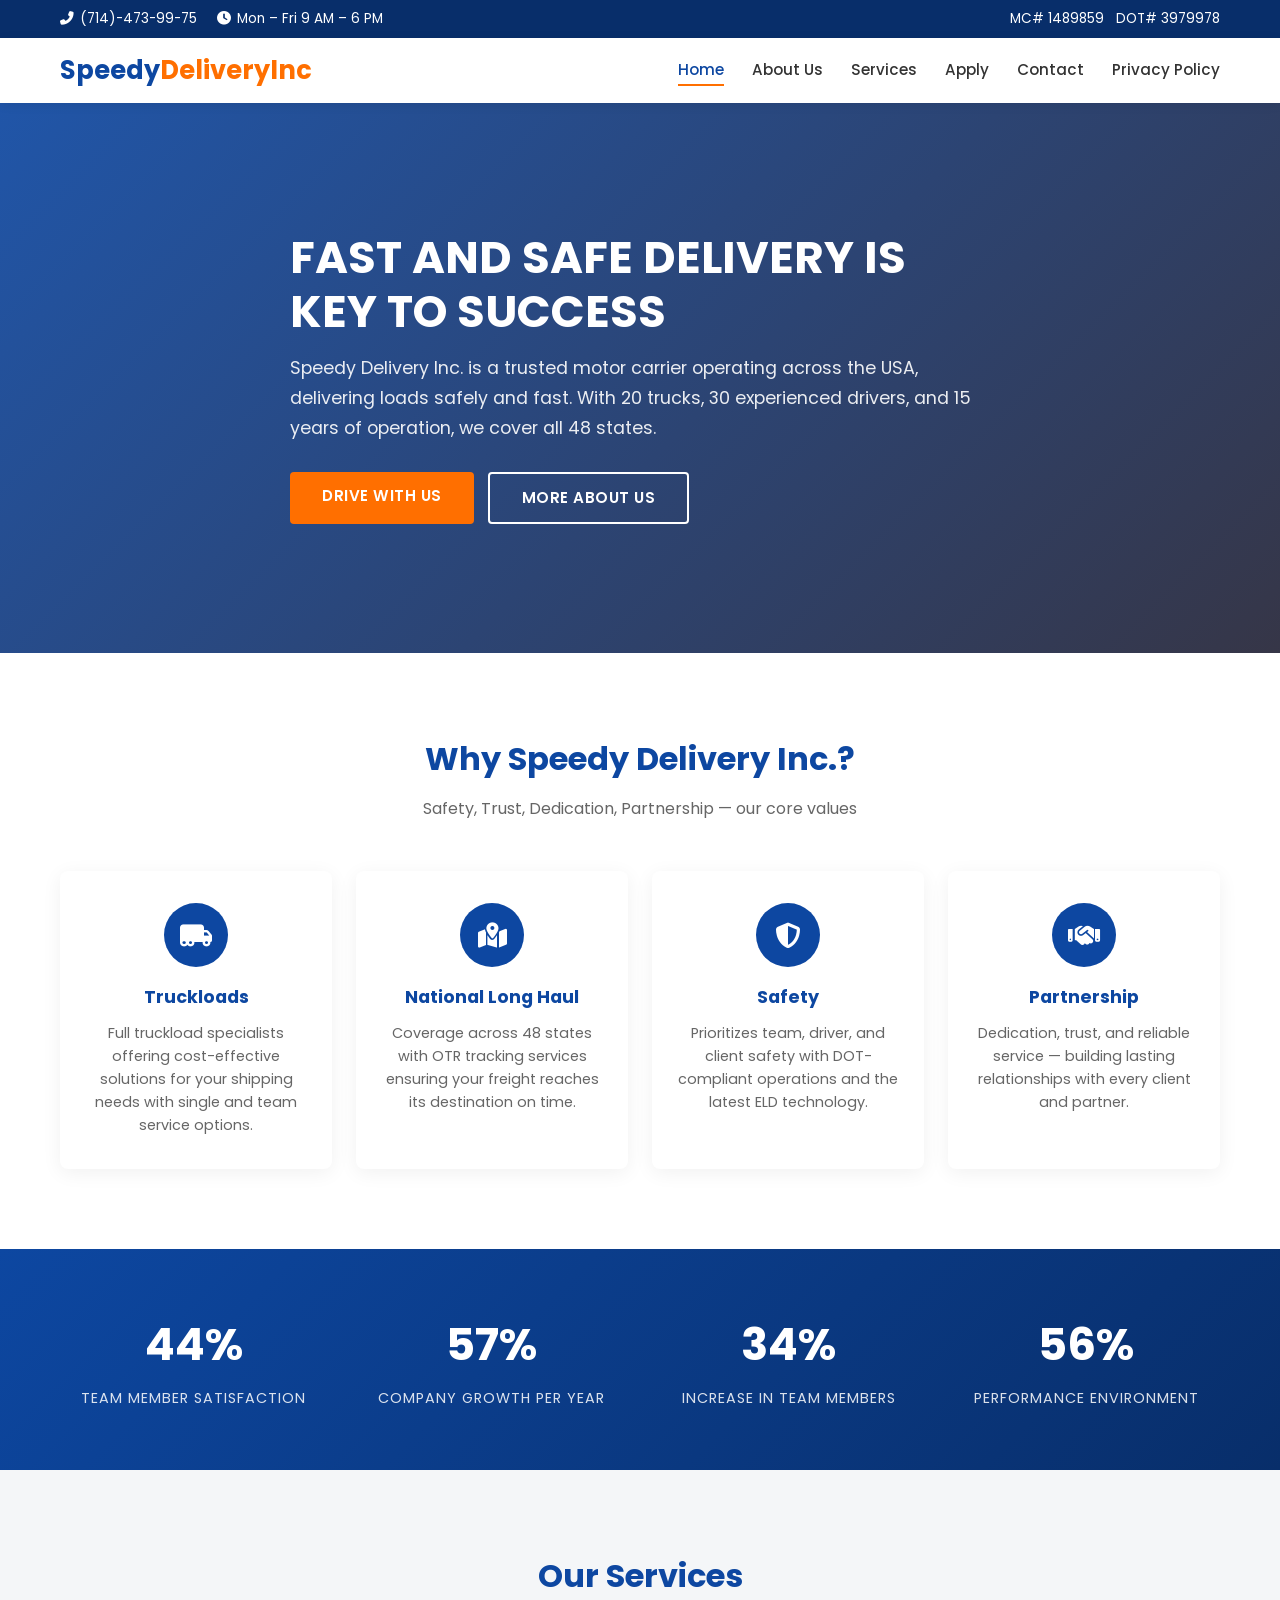
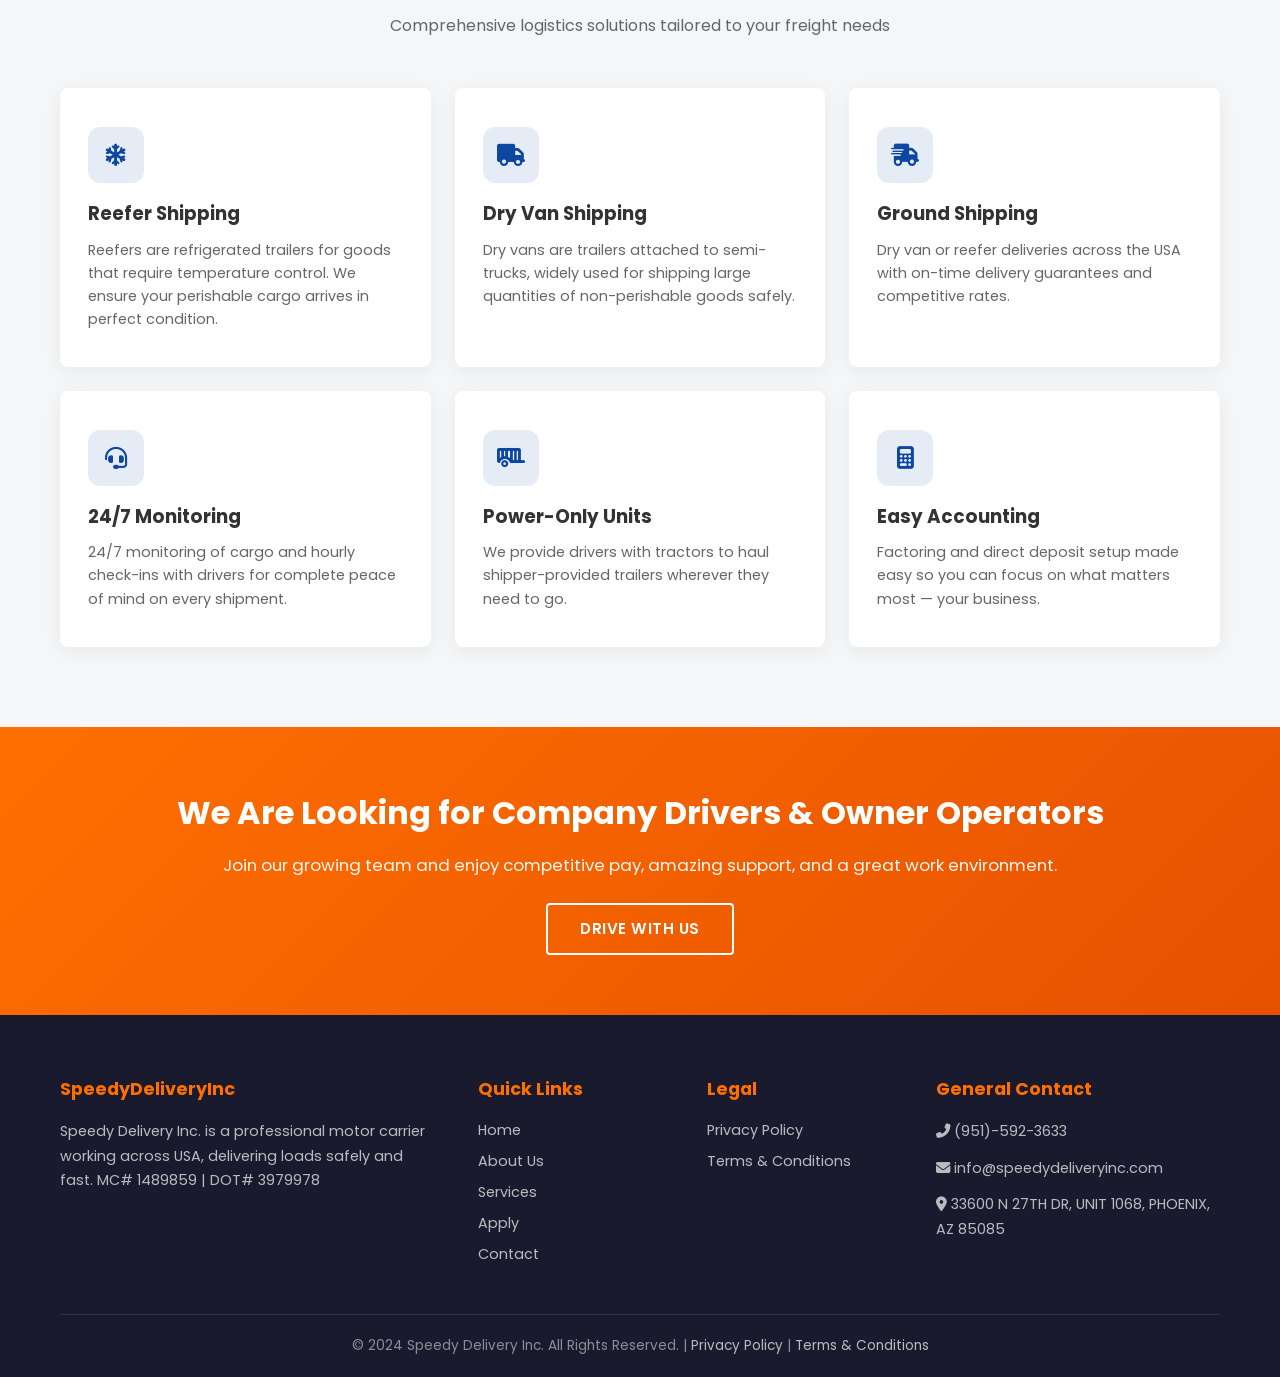
<file: index.html>
<!DOCTYPE html>
<html lang="en">
<head>
  <meta charset="UTF-8">
  <meta name="viewport" content="width=device-width, initial-scale=1.0">
  <title>Speedy Delivery Inc. – Fast and Safe Delivery Is Key to Success</title>
  <meta name="description" content="Speedy Delivery Inc. – Professional trucking and logistics services across 48 states. Dry Van, Reefer, Power-Only and more. MC#1489859 DOT#3979978">
  <link rel="preconnect" href="https://fonts.googleapis.com">
  <link href="https://fonts.googleapis.com/css2?family=Poppins:wght@300;400;500;600;700&display=swap" rel="stylesheet">
  <link rel="stylesheet" href="https://cdnjs.cloudflare.com/ajax/libs/font-awesome/6.5.1/css/all.min.css">
  <link rel="stylesheet" href="css/style.css">
</head>
<body>

  <!-- TOPBAR -->
  <div class="topbar">
    <div class="container">
      <div class="topbar-left">
        <span><i class="fas fa-phone-alt"></i> (714)-473-99-75</span>
        <span><i class="fas fa-clock"></i> Mon – Fri 9 AM – 6 PM</span>
      </div>
      <div class="topbar-right">
        <span>MC# 1489859</span>
        <span>DOT# 3979978</span>
      </div>
    </div>
  </div>

  <!-- NAVBAR -->
  <nav class="navbar">
    <div class="container">
      <a href="index.html" class="logo">Speedy<span>DeliveryInc</span></a>
      <div class="nav-links">
        <a href="index.html" class="active">Home</a>
        <a href="about.html">About Us</a>
        <a href="services.html">Services</a>
        <a href="apply.html">Apply</a>
        <a href="contact.html">Contact</a>
        <a href="privacy.html">Privacy Policy</a>
      </div>
      <div class="hamburger"><i class="fas fa-bars"></i></div>
    </div>
  </nav>

  <!-- HERO -->
  <section class="hero">
    <div class="container">
      <div class="hero-content">
        <h1>Fast and Safe Delivery Is Key to Success</h1>
        <p>Speedy Delivery Inc. is a trusted motor carrier operating across the USA, delivering loads safely and fast. With 20 trucks, 30 experienced drivers, and 15 years of operation, we cover all 48 states.</p>
        <div class="hero-buttons">
          <a href="apply.html" class="btn btn-primary">Drive With Us</a>
          <a href="about.html" class="btn btn-outline">More About Us</a>
        </div>
      </div>
    </div>
  </section>

  <!-- WHY US -->
  <section class="section">
    <div class="container">
      <div class="section-title fade-in">
        <h2>Why Speedy Delivery Inc.?</h2>
        <p>Safety, Trust, Dedication, Partnership — our core values</p>
      </div>
      <div class="value-grid">
        <div class="value-card fade-in">
          <div class="icon"><i class="fas fa-truck-moving"></i></div>
          <h3>Truckloads</h3>
          <p>Full truckload specialists offering cost-effective solutions for your shipping needs with single and team service options.</p>
        </div>
        <div class="value-card fade-in">
          <div class="icon"><i class="fas fa-map-marked-alt"></i></div>
          <h3>National Long Haul</h3>
          <p>Coverage across 48 states with OTR tracking services ensuring your freight reaches its destination on time.</p>
        </div>
        <div class="value-card fade-in">
          <div class="icon"><i class="fas fa-shield-alt"></i></div>
          <h3>Safety</h3>
          <p>Prioritizes team, driver, and client safety with DOT-compliant operations and the latest ELD technology.</p>
        </div>
        <div class="value-card fade-in">
          <div class="icon"><i class="fas fa-handshake"></i></div>
          <h3>Partnership</h3>
          <p>Dedication, trust, and reliable service — building lasting relationships with every client and partner.</p>
        </div>
      </div>
    </div>
  </section>

  <!-- STATS -->
  <section class="stats-section">
    <div class="container">
      <div class="stats-grid">
        <div class="stat-item fade-in">
          <h3><span class="counter" data-target="70" data-suffix="%">0</span></h3>
          <p>Team Member Satisfaction</p>
        </div>
        <div class="stat-item fade-in">
          <h3><span class="counter" data-target="92" data-suffix="%">0</span></h3>
          <p>Company Growth Per Year</p>
        </div>
        <div class="stat-item fade-in">
          <h3><span class="counter" data-target="54" data-suffix="%">0</span></h3>
          <p>Increase in Team Members</p>
        </div>
        <div class="stat-item fade-in">
          <h3><span class="counter" data-target="90" data-suffix="%">0</span></h3>
          <p>Performance Environment</p>
        </div>
      </div>
    </div>
  </section>

  <!-- SERVICES -->
  <section class="section section-light">
    <div class="container">
      <div class="section-title fade-in">
        <h2>Our Services</h2>
        <p>Comprehensive logistics solutions tailored to your freight needs</p>
      </div>
      <div class="services-grid">
        <div class="service-card fade-in">
          <div class="icon"><i class="fas fa-snowflake"></i></div>
          <h3>Reefer Shipping</h3>
          <p>Reefers are refrigerated trailers for goods that require temperature control. We ensure your perishable cargo arrives in perfect condition.</p>
        </div>
        <div class="service-card fade-in">
          <div class="icon"><i class="fas fa-truck"></i></div>
          <h3>Dry Van Shipping</h3>
          <p>Dry vans are trailers attached to semi-trucks, widely used for shipping large quantities of non-perishable goods safely.</p>
        </div>
        <div class="service-card fade-in">
          <div class="icon"><i class="fas fa-shipping-fast"></i></div>
          <h3>Ground Shipping</h3>
          <p>Dry van or reefer deliveries across the USA with on-time delivery guarantees and competitive rates.</p>
        </div>
        <div class="service-card fade-in">
          <div class="icon"><i class="fas fa-headset"></i></div>
          <h3>24/7 Monitoring</h3>
          <p>24/7 monitoring of cargo and hourly check-ins with drivers for complete peace of mind on every shipment.</p>
        </div>
        <div class="service-card fade-in">
          <div class="icon"><i class="fas fa-trailer"></i></div>
          <h3>Power-Only Units</h3>
          <p>We provide drivers with tractors to haul shipper-provided trailers wherever they need to go.</p>
        </div>
        <div class="service-card fade-in">
          <div class="icon"><i class="fas fa-calculator"></i></div>
          <h3>Easy Accounting</h3>
          <p>Factoring and direct deposit setup made easy so you can focus on what matters most — your business.</p>
        </div>
      </div>
    </div>
  </section>

  <!-- RECRUITMENT CTA -->
  <section class="cta-section">
    <div class="container">
      <h2>We Are Looking for Company Drivers &amp; Owner Operators</h2>
      <p>Join our growing team and enjoy competitive pay, amazing support, and a great work environment.</p>
      <a href="apply.html" class="btn btn-outline">Drive With Us</a>
    </div>
  </section>

  <!-- FOOTER -->
  <footer class="footer">
    <div class="container">
      <div class="footer-grid">
        <div class="footer-col">
          <h3>Speedy<span style="color:#ff6f00">DeliveryInc</span></h3>
          <p>Speedy Delivery Inc. is a professional motor carrier working across USA, delivering loads safely and fast. MC# 1489859 | DOT# 3979978</p>
        </div>
        <div class="footer-col">
          <h3>Quick Links</h3>
          <a href="index.html">Home</a>
          <a href="about.html">About Us</a>
          <a href="services.html">Services</a>
          <a href="apply.html">Apply</a>
          <a href="contact.html">Contact</a>
        </div>
        <div class="footer-col">
          <h3>Legal</h3>
          <a href="privacy.html">Privacy Policy</a>
          <a href="terms.html">Terms &amp; Conditions</a>
        </div>
        <div class="footer-col">
          <h3>General Contact</h3>
          <p><i class="fas fa-phone-alt"></i> (951)-592-3633</p>
          <p><i class="fas fa-envelope"></i> info@speedydeliveryinc.com</p>
          <p><i class="fas fa-map-marker-alt"></i> 33600 N 27TH DR, UNIT 1068, PHOENIX, AZ 85085</p>
        </div>
      </div>
      <div class="footer-bottom">
        <p>&copy; 2024 Speedy Delivery Inc. All Rights Reserved. | <a href="privacy.html" style="color:rgba(255,255,255,0.7);">Privacy Policy</a> | <a href="terms.html" style="color:rgba(255,255,255,0.7);">Terms &amp; Conditions</a></p>
      </div>
    </div>
  </footer>

  <script src="js/main.js"></script>
</body>
</html>
</file>
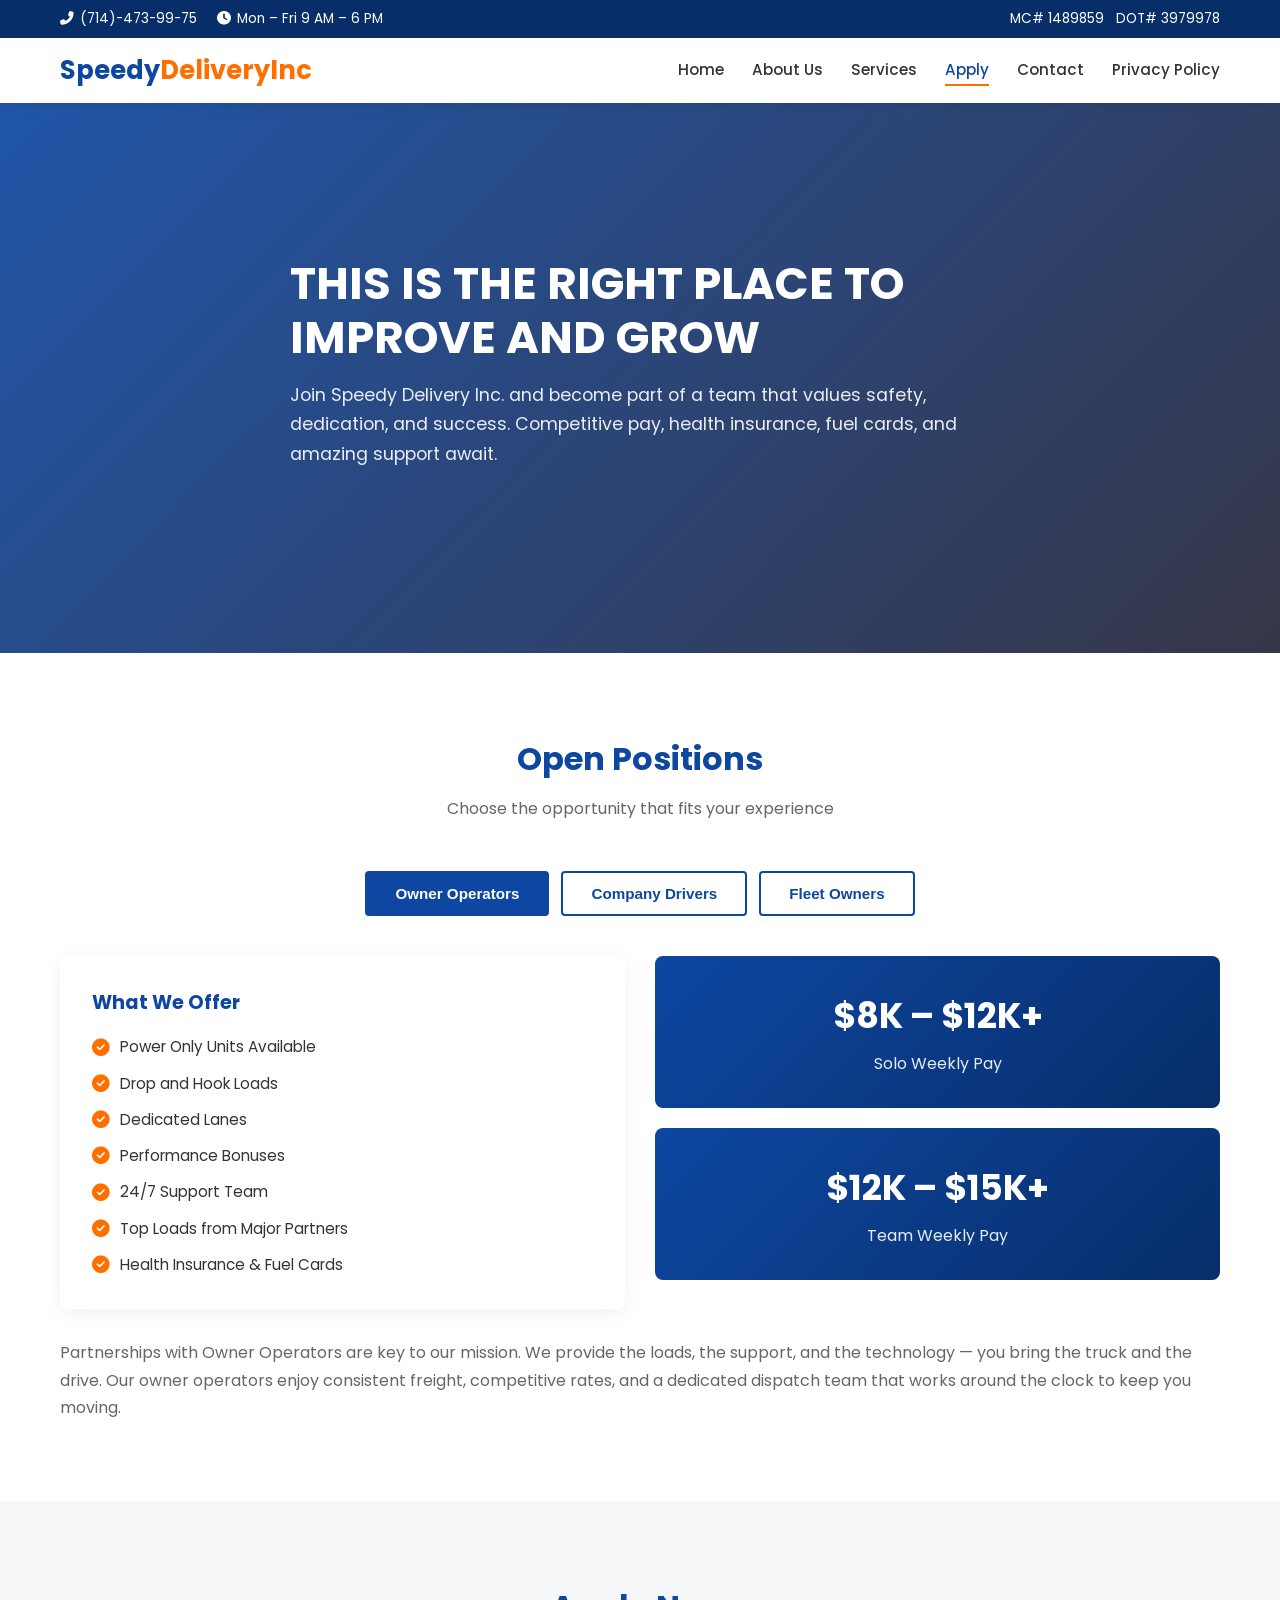
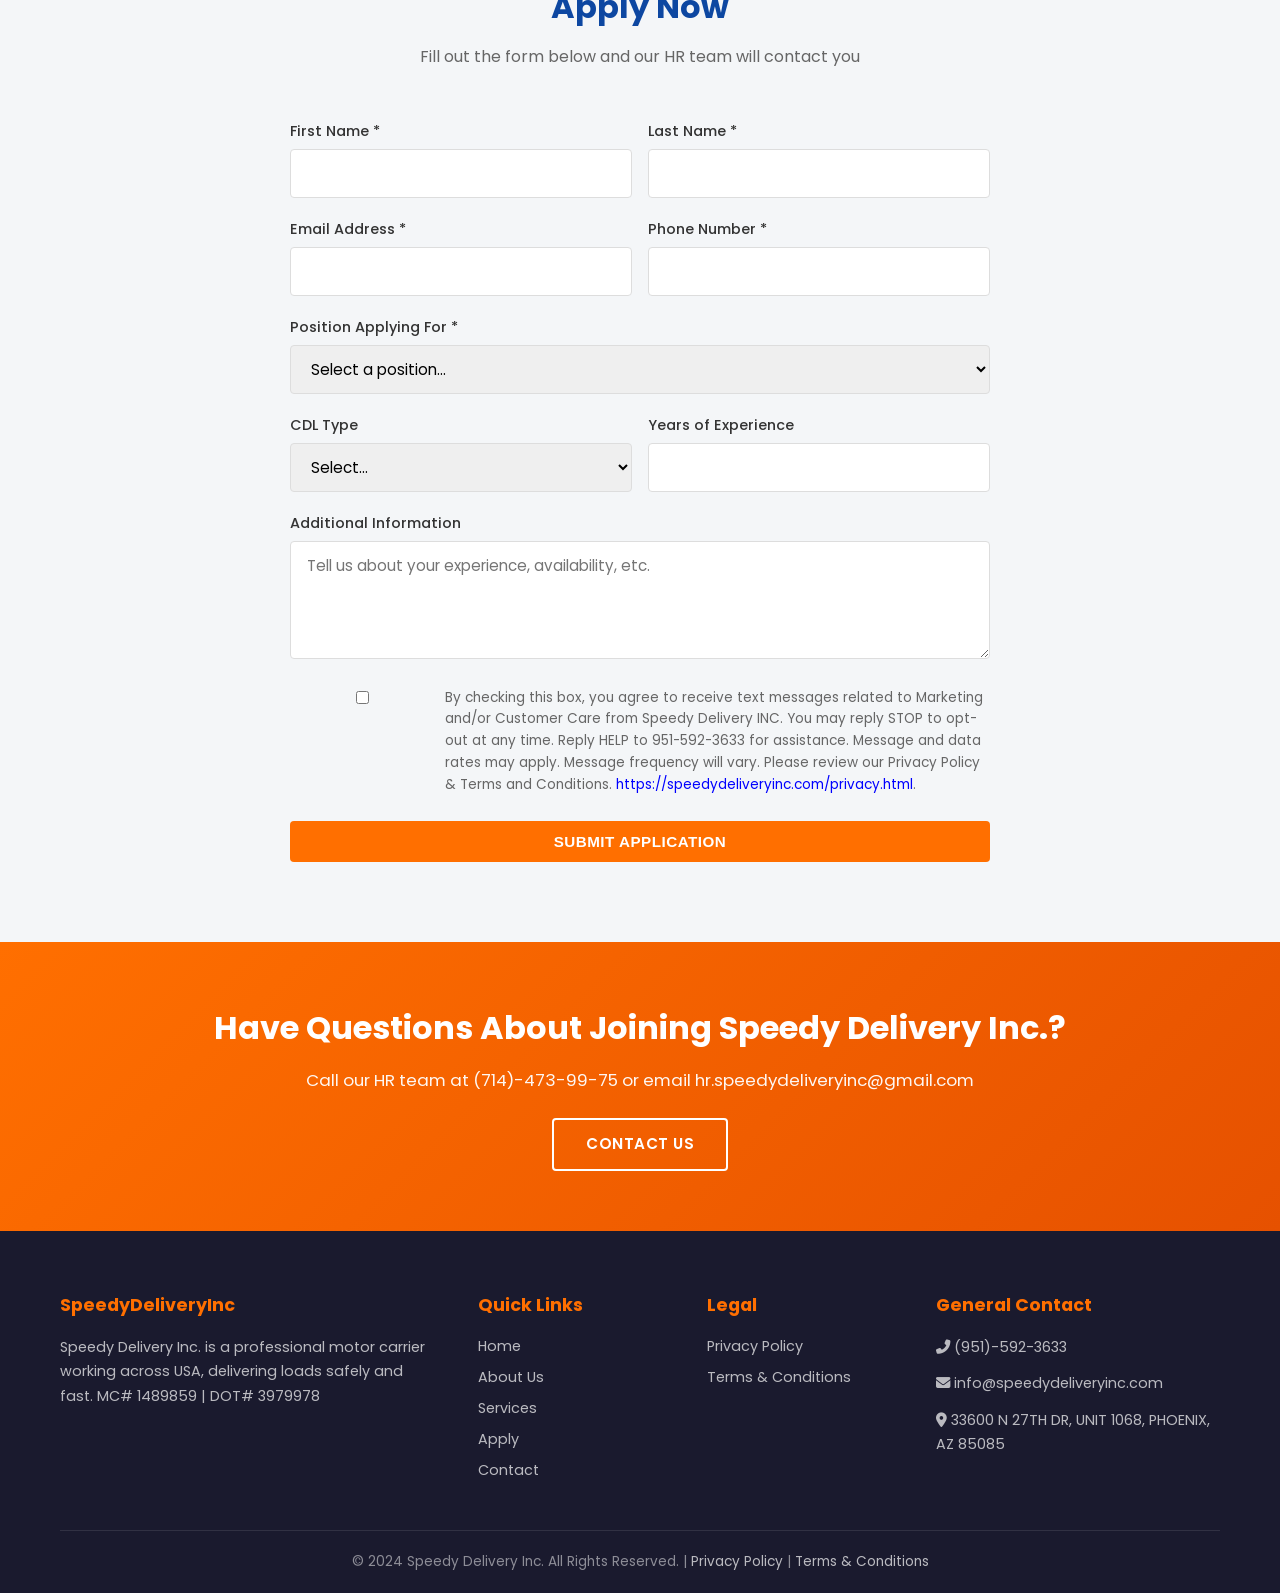
<file: apply.html>
<!DOCTYPE html>
<html lang="en">
<head>
  <meta charset="UTF-8">
  <meta name="viewport" content="width=device-width, initial-scale=1.0">
  <title>Apply – Careers at Speedy Delivery Inc.</title>
  <meta name="description" content="Join Speedy Delivery Inc. – Career opportunities for Owner Operators, Company Drivers, and Fleet Owners. Solo $8K-$12K+, Team $12K-$15K+.">
  <link rel="preconnect" href="https://fonts.googleapis.com">
  <link href="https://fonts.googleapis.com/css2?family=Poppins:wght@300;400;500;600;700&display=swap" rel="stylesheet">
  <link rel="stylesheet" href="https://cdnjs.cloudflare.com/ajax/libs/font-awesome/6.5.1/css/all.min.css">
  <link rel="stylesheet" href="css/style.css">
</head>
<body>

  <!-- TOPBAR -->
  <div class="topbar">
    <div class="container">
      <div class="topbar-left">
        <span><i class="fas fa-phone-alt"></i> (714)-473-99-75</span>
        <span><i class="fas fa-clock"></i> Mon – Fri 9 AM – 6 PM</span>
      </div>
      <div class="topbar-right">
        <span>MC# 1489859</span>
        <span>DOT# 3979978</span>
      </div>
    </div>
  </div>

  <!-- NAVBAR -->
  <nav class="navbar">
    <div class="container">
      <a href="index.html" class="logo">Speedy<span>DeliveryInc</span></a>
      <div class="nav-links">
        <a href="index.html">Home</a>
        <a href="about.html">About Us</a>
        <a href="services.html">Services</a>
        <a href="apply.html" class="active">Apply</a>
        <a href="contact.html">Contact</a>
        <a href="privacy.html">Privacy Policy</a>
      </div>
      <div class="hamburger"><i class="fas fa-bars"></i></div>
    </div>
  </nav>

  <!-- HERO -->
  <section class="hero hero-apply">
    <div class="container">
      <div class="hero-content">
        <h1>This Is the Right Place to Improve and Grow</h1>
        <p>Join Speedy Delivery Inc. and become part of a team that values safety, dedication, and success. Competitive pay, health insurance, fuel cards, and amazing support await.</p>
      </div>
    </div>
  </section>

  <!-- CAREER TABS -->
  <section class="section">
    <div class="container">
      <div class="section-title fade-in">
        <h2>Open Positions</h2>
        <p>Choose the opportunity that fits your experience</p>
      </div>

      <div class="career-tabs">
        <button class="career-tab active" data-tab="owner-operators">Owner Operators</button>
        <button class="career-tab" data-tab="company-drivers">Company Drivers</button>
        <button class="career-tab" data-tab="fleet-owners">Fleet Owners</button>
      </div>

      <!-- OWNER OPERATORS -->
      <div id="owner-operators" class="career-panel active">
        <div class="compensation-grid">
          <div class="comp-card">
            <h3>What We Offer</h3>
            <div class="comp-list">
              <div class="comp-item"><i class="fas fa-check-circle"></i> Power Only Units Available</div>
              <div class="comp-item"><i class="fas fa-check-circle"></i> Drop and Hook Loads</div>
              <div class="comp-item"><i class="fas fa-check-circle"></i> Dedicated Lanes</div>
              <div class="comp-item"><i class="fas fa-check-circle"></i> Performance Bonuses</div>
              <div class="comp-item"><i class="fas fa-check-circle"></i> 24/7 Support Team</div>
              <div class="comp-item"><i class="fas fa-check-circle"></i> Top Loads from Major Partners</div>
              <div class="comp-item"><i class="fas fa-check-circle"></i> Health Insurance &amp; Fuel Cards</div>
            </div>
          </div>
          <div>
            <div class="comp-highlight" style="margin-bottom: 20px;">
              <div class="amount">$8K – $12K+</div>
              <p>Solo Weekly Pay</p>
            </div>
            <div class="comp-highlight">
              <div class="amount">$12K – $15K+</div>
              <p>Team Weekly Pay</p>
            </div>
          </div>
        </div>
        <div style="margin-top: 30px;">
          <p style="color: #666; line-height: 1.7;">Partnerships with Owner Operators are key to our mission. We provide the loads, the support, and the technology — you bring the truck and the drive. Our owner operators enjoy consistent freight, competitive rates, and a dedicated dispatch team that works around the clock to keep you moving.</p>
        </div>
      </div>

      <!-- COMPANY DRIVERS -->
      <div id="company-drivers" class="career-panel">
        <div class="compensation-grid">
          <div class="comp-card">
            <h3>What We Offer</h3>
            <div class="comp-list">
              <div class="comp-item"><i class="fas fa-check-circle"></i> Power Only Units Available</div>
              <div class="comp-item"><i class="fas fa-check-circle"></i> Drop and Hook Loads</div>
              <div class="comp-item"><i class="fas fa-check-circle"></i> Dedicated Lanes</div>
              <div class="comp-item"><i class="fas fa-check-circle"></i> Performance Bonuses</div>
              <div class="comp-item"><i class="fas fa-check-circle"></i> 24/7 Support Team</div>
              <div class="comp-item"><i class="fas fa-check-circle"></i> Health Insurance &amp; Fuel Cards</div>
            </div>
          </div>
          <div>
            <div class="comp-highlight" style="margin-bottom: 20px;">
              <div class="amount">$0.60/mile</div>
              <p>Per Mile Pay Rate</p>
            </div>
            <div class="comp-highlight">
              <div class="amount">30%</div>
              <p>Of Total Weekly Gross</p>
            </div>
          </div>
        </div>
        <div style="margin-top: 30px;">
          <p style="color: #666; line-height: 1.7;">As a Company Driver at Speedy Delivery Inc., you'll enjoy stable employment, competitive pay, and a supportive team environment. We provide well-maintained equipment, consistent miles, and the resources you need to succeed on the road.</p>
        </div>
      </div>

      <!-- FLEET OWNERS -->
      <div id="fleet-owners" class="career-panel">
        <div class="compensation-grid">
          <div class="comp-card">
            <h3>What We Offer</h3>
            <div class="comp-list">
              <div class="comp-item"><i class="fas fa-check-circle"></i> Power Only Units Available</div>
              <div class="comp-item"><i class="fas fa-check-circle"></i> Drop and Hook Loads</div>
              <div class="comp-item"><i class="fas fa-check-circle"></i> Dedicated Lanes</div>
              <div class="comp-item"><i class="fas fa-check-circle"></i> 24/7 Support Team</div>
              <div class="comp-item"><i class="fas fa-check-circle"></i> Top Loads from Major Partners</div>
              <div class="comp-item"><i class="fas fa-check-circle"></i> Health Insurance &amp; Fuel Cards</div>
            </div>
          </div>
          <div>
            <div class="comp-highlight" style="margin-bottom: 20px;">
              <div class="amount">$8K – $12K+</div>
              <p>Solo Weekly Pay</p>
            </div>
            <div class="comp-highlight">
              <div class="amount">$12K – $15K+</div>
              <p>Team Weekly Pay</p>
            </div>
          </div>
        </div>
        <div style="margin-top: 30px;">
          <p style="color: #666; line-height: 1.7;">Partnerships with Fleet Owners are key to our mission. We handle the logistics, dispatch, and support while you focus on growing your fleet. Benefit from high-volume, consistent freight and dedicated support for every truck.</p>
        </div>
      </div>
    </div>
  </section>

  <!-- APPLICATION FORM -->
  <section class="section section-light">
    <div class="container">
      <div class="section-title fade-in">
        <h2>Apply Now</h2>
        <p>Fill out the form below and our HR team will contact you</p>
      </div>
      <div class="form-section fade-in">
        <form id="applyForm">
          <div class="form-row">
            <div class="form-group">
              <label for="firstName">First Name *</label>
              <input type="text" id="firstName" name="firstName" required>
            </div>
            <div class="form-group">
              <label for="lastName">Last Name *</label>
              <input type="text" id="lastName" name="lastName" required>
            </div>
          </div>
          <div class="form-row">
            <div class="form-group">
              <label for="email">Email Address *</label>
              <input type="email" id="email" name="email" required>
            </div>
            <div class="form-group">
              <label for="phone">Phone Number *</label>
              <input type="tel" id="phone" name="phone" required>
            </div>
          </div>
          <div class="form-group">
            <label for="position">Position Applying For *</label>
            <select id="position" name="position" required>
              <option value="">Select a position...</option>
              <option value="owner-operator">Owner Operator</option>
              <option value="company-driver">Company Driver</option>
              <option value="fleet-owner">Fleet Owner</option>
            </select>
          </div>
          <div class="form-row">
            <div class="form-group">
              <label for="cdlType">CDL Type</label>
              <select id="cdlType" name="cdlType">
                <option value="">Select...</option>
                <option value="class-a">Class A</option>
                <option value="class-b">Class B</option>
              </select>
            </div>
            <div class="form-group">
              <label for="experience">Years of Experience</label>
              <input type="number" id="experience" name="experience" min="0" max="50">
            </div>
          </div>
          <div class="form-group">
            <label for="message">Additional Information</label>
            <textarea id="message" name="message" rows="4" placeholder="Tell us about your experience, availability, etc."></textarea>
          </div>
          <div class="form-group" style="display:flex;align-items:flex-start;gap:10px;">
              <input type="checkbox" id="smsConsent" name="smsConsent" style="margin-top:4px;">
              <label for="smsConsent" style="font-size:0.85rem;color:#666;font-weight:400;">By checking this box, you agree to receive text messages related to Marketing and/or Customer Care from Speedy Delivery INC. You may reply STOP to
                  opt-out at any time. Reply HELP to 951-592-3633 for assistance. Message and data rates may apply. Message frequency will vary. Please review our
                  Privacy Policy & Terms and Conditions. <a href="https://speedydeliveryinc.com/privacy.html" style="color:blue;">https://speedydeliveryinc.com/privacy.html</a>.</label>
            </div>
          <button type="submit" class="btn btn-primary" style="width: 100%;">Submit Application</button>
        </form>
      </div>
    </div>
  </section>

  <!-- CTA -->
  <section class="cta-section">
    <div class="container">
      <h2>Have Questions About Joining Speedy Delivery Inc.?</h2>
      <p>Call our HR team at (714)-473-99-75 or email hr.speedydeliveryinc@gmail.com</p>
      <a href="contact.html" class="btn btn-outline">Contact Us</a>
    </div>
  </section>

  <!-- FOOTER -->
  <footer class="footer">
    <div class="container">
      <div class="footer-grid">
        <div class="footer-col">
          <h3>Speedy<span style="color:#ff6f00">DeliveryInc</span></h3>
          <p>Speedy Delivery Inc. is a professional motor carrier working across USA, delivering loads safely and fast. MC# 1489859 | DOT# 3979978</p>
        </div>
        <div class="footer-col">
          <h3>Quick Links</h3>
          <a href="index.html">Home</a>
          <a href="about.html">About Us</a>
          <a href="services.html">Services</a>
          <a href="apply.html">Apply</a>
          <a href="contact.html">Contact</a>
        </div>
        <div class="footer-col">
          <h3>Legal</h3>
          <a href="privacy.html">Privacy Policy</a>
          <a href="terms.html">Terms &amp; Conditions</a>
        </div>
        <div class="footer-col">
          <h3>General Contact</h3>
          <p><i class="fas fa-phone-alt"></i> (951)-592-3633</p>
          <p><i class="fas fa-envelope"></i> info@speedydeliveryinc.com</p>
          <p><i class="fas fa-map-marker-alt"></i> 33600 N 27TH DR, UNIT 1068, PHOENIX, AZ 85085</p>
        </div>
      </div>
      <div class="footer-bottom">
        <p>&copy; 2024 Speedy Delivery Inc. All Rights Reserved. | <a href="privacy.html" style="color:rgba(255,255,255,0.7);">Privacy Policy</a> | <a href="terms.html" style="color:rgba(255,255,255,0.7);">Terms &amp; Conditions</a></p>
      </div>
    </div>
  </footer>

  <script src="js/main.js"></script>
</body>
</html>
</file>
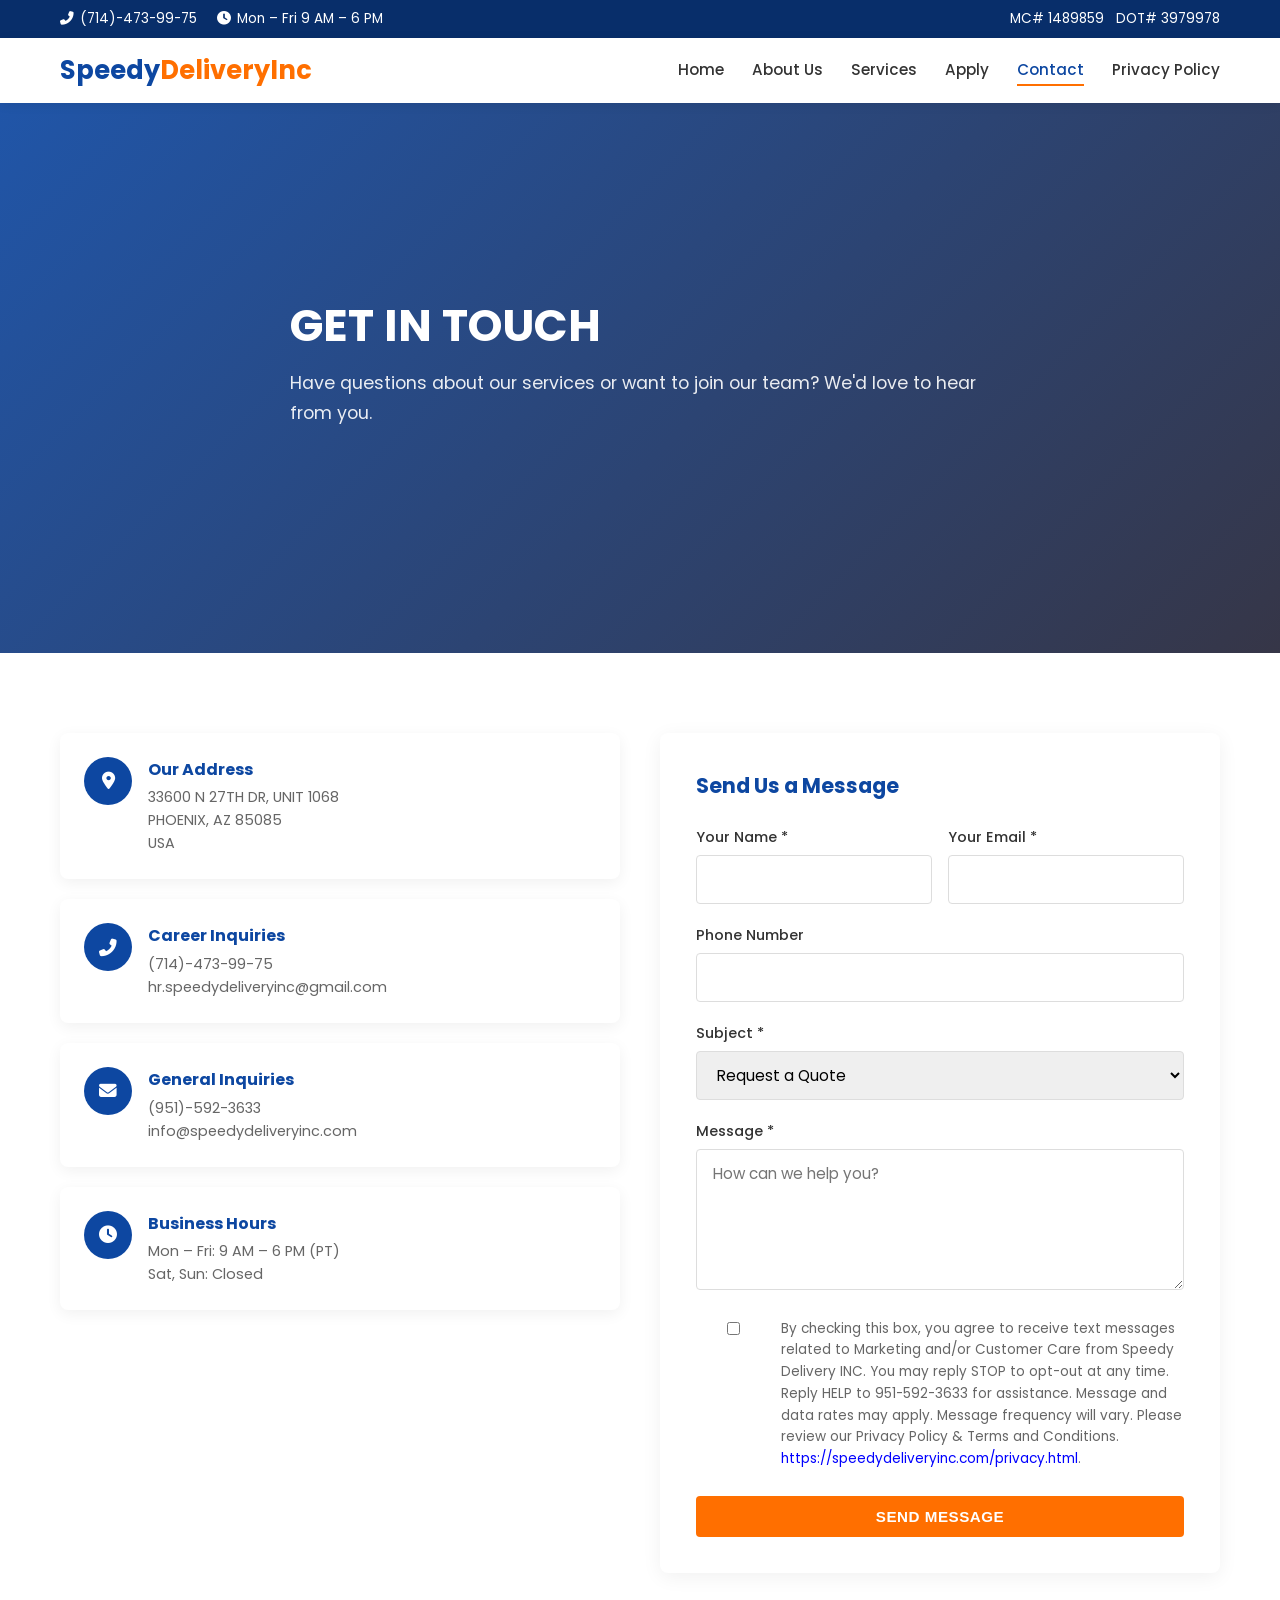
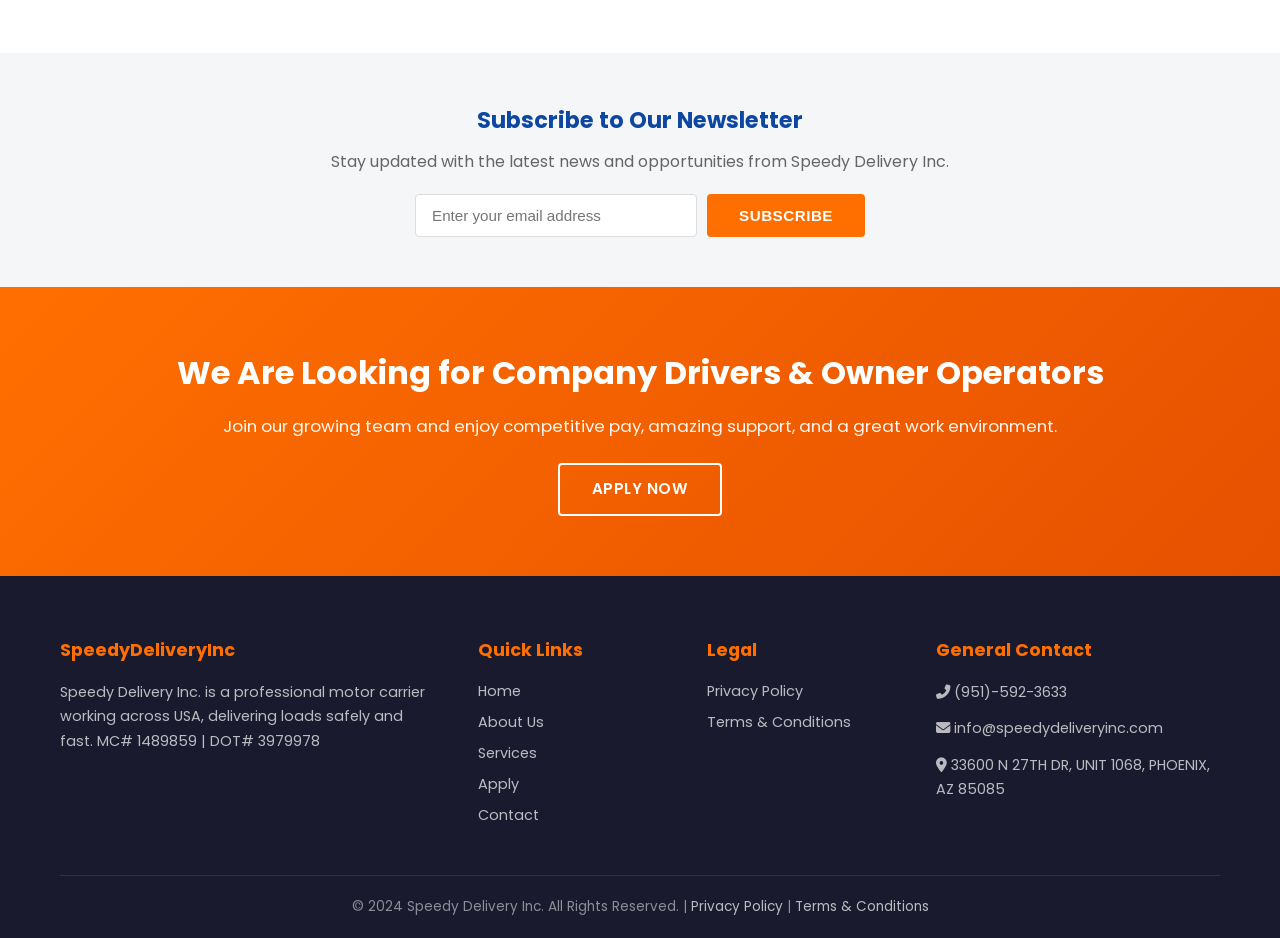
<file: contact.html>
<!DOCTYPE html>
<html lang="en">
<head>
  <meta charset="UTF-8">
  <meta name="viewport" content="width=device-width, initial-scale=1.0">
  <title>Contact – Speedy Delivery Inc.</title>
  <meta name="description" content="Contact Speedy Delivery Inc. – 33600 N 27TH DR, UNIT 1068, PHOENIX, AZ 85085. Call (714)-473-99-75.">
  <link rel="preconnect" href="https://fonts.googleapis.com">
  <link href="https://fonts.googleapis.com/css2?family=Poppins:wght@300;400;500;600;700&display=swap" rel="stylesheet">
  <link rel="stylesheet" href="https://cdnjs.cloudflare.com/ajax/libs/font-awesome/6.5.1/css/all.min.css">
  <link rel="stylesheet" href="css/style.css">
</head>
<body>

  <!-- TOPBAR -->
  <div class="topbar">
    <div class="container">
      <div class="topbar-left">
        <span><i class="fas fa-phone-alt"></i> (714)-473-99-75</span>
        <span><i class="fas fa-clock"></i> Mon – Fri 9 AM – 6 PM</span>
      </div>
      <div class="topbar-right">
        <span>MC# 1489859</span>
        <span>DOT# 3979978</span>
      </div>
    </div>
  </div>

  <!-- NAVBAR -->
  <nav class="navbar">
    <div class="container">
      <a href="index.html" class="logo">Speedy<span>DeliveryInc</span></a>
      <div class="nav-links">
        <a href="index.html">Home</a>
        <a href="about.html">About Us</a>
        <a href="services.html">Services</a>
        <a href="apply.html">Apply</a>
        <a href="contact.html" class="active">Contact</a>
        <a href="privacy.html">Privacy Policy</a>
      </div>
      <div class="hamburger"><i class="fas fa-bars"></i></div>
    </div>
  </nav>

  <!-- HERO -->
  <section class="hero hero-contact">
    <div class="container">
      <div class="hero-content">
        <h1>Get In Touch</h1>
        <p>Have questions about our services or want to join our team? We'd love to hear from you.</p>
      </div>
    </div>
  </section>

  <!-- CONTACT SECTION -->
  <section class="section">
    <div class="container">
      <div class="contact-grid">
        <div class="contact-info-cards fade-in">
          <div class="contact-card">
            <div class="icon"><i class="fas fa-map-marker-alt"></i></div>
            <div>
              <h3>Our Address</h3>
              <p>33600 N 27TH DR, UNIT 1068<br>PHOENIX, AZ 85085<br>USA</p>
            </div>
          </div>
          <div class="contact-card">
            <div class="icon"><i class="fas fa-phone-alt"></i></div>
            <div>
              <h3>Career Inquiries</h3>
              <p>(714)-473-99-75<br>hr.speedydeliveryinc@gmail.com</p>
            </div>
          </div>
          <div class="contact-card">
            <div class="icon"><i class="fas fa-envelope"></i></div>
            <div>
              <h3>General Inquiries</h3>
              <p>(951)-592-3633<br>info@speedydeliveryinc.com</p>
            </div>
          </div>
          <div class="contact-card">
            <div class="icon"><i class="fas fa-clock"></i></div>
            <div>
              <h3>Business Hours</h3>
              <p>Mon – Fri: 9 AM – 6 PM (PT)<br>Sat, Sun: Closed</p>
            </div>
          </div>
        </div>

        <div class="contact-form-wrapper fade-in">
          <h3>Send Us a Message</h3>
          <form id="contactForm">
            <div class="form-row">
              <div class="form-group">
                <label for="contactName">Your Name *</label>
                <input type="text" id="contactName" name="name" required>
              </div>
              <div class="form-group">
                <label for="contactEmail">Your Email *</label>
                <input type="email" id="contactEmail" name="email" required>
              </div>
            </div>
            <div class="form-group">
              <label for="contactPhone">Phone Number</label>
              <input type="tel" id="contactPhone" name="phone">
            </div>
            <div class="form-group">
              <label for="contactSubject">Subject *</label>
              <select id="contactSubject" name="subject" required>
                <option value="quote">Request a Quote</option>
                <option value="career">Career Inquiry</option>
                <option value="partnership">Partnership Opportunity</option>
                <option value="general">General Question</option>
              </select>
            </div>
            <div class="form-group">
              <label for="contactMessage">Message *</label>
              <textarea id="contactMessage" name="message" rows="5" required placeholder="How can we help you?"></textarea>
            </div>
            <div class="form-group" style="display:flex;align-items:flex-start;gap:10px;">
              <input type="checkbox" id="smsConsent" name="smsConsent" style="margin-top:4px;">
              <label for="smsConsent" style="font-size:0.85rem;color:#666;font-weight:400;">By checking this box, you agree to receive text messages related to Marketing and/or Customer Care from Speedy Delivery INC. You may reply STOP to
                  opt-out at any time. Reply HELP to 951-592-3633 for assistance. Message and data rates may apply. Message frequency will vary. Please review our
                  Privacy Policy & Terms and Conditions. <a href="https://speedydeliveryinc.com/privacy.html" style="color:blue;">https://speedydeliveryinc.com/privacy.html</a>.</label>
            </div>
            <button type="submit" class="btn btn-primary" style="width: 100%;">Send Message</button>
          </form>
        </div>
      </div>
    </div>
  </section>

  <!-- NEWSLETTER -->
  <section class="newsletter">
    <div class="container">
      <h3>Subscribe to Our Newsletter</h3>
      <p>Stay updated with the latest news and opportunities from Speedy Delivery Inc.</p>
      <form class="newsletter-form" id="newsletterForm">
        <input type="email" placeholder="Enter your email address" required>
        <button type="submit" class="btn btn-primary">Subscribe</button>
      </form>
    </div>
  </section>

  <!-- CTA -->
  <section class="cta-section">
    <div class="container">
      <h2>We Are Looking for Company Drivers &amp; Owner Operators</h2>
      <p>Join our growing team and enjoy competitive pay, amazing support, and a great work environment.</p>
      <a href="apply.html" class="btn btn-outline">Apply Now</a>
    </div>
  </section>

  <!-- FOOTER -->
  <footer class="footer">
    <div class="container">
      <div class="footer-grid">
        <div class="footer-col">
          <h3>Speedy<span style="color:#ff6f00">DeliveryInc</span></h3>
          <p>Speedy Delivery Inc. is a professional motor carrier working across USA, delivering loads safely and fast. MC# 1489859 | DOT# 3979978</p>
        </div>
        <div class="footer-col">
          <h3>Quick Links</h3>
          <a href="index.html">Home</a>
          <a href="about.html">About Us</a>
          <a href="services.html">Services</a>
          <a href="apply.html">Apply</a>
          <a href="contact.html">Contact</a>
        </div>
        <div class="footer-col">
          <h3>Legal</h3>
          <a href="privacy.html">Privacy Policy</a>
          <a href="terms.html">Terms &amp; Conditions</a>
        </div>
        <div class="footer-col">
          <h3>General Contact</h3>
          <p><i class="fas fa-phone-alt"></i> (951)-592-3633</p>
          <p><i class="fas fa-envelope"></i> info@speedydeliveryinc.com</p>
          <p><i class="fas fa-map-marker-alt"></i> 33600 N 27TH DR, UNIT 1068, PHOENIX, AZ 85085</p>
        </div>
      </div>
      <div class="footer-bottom">
        <p>&copy; 2024 Speedy Delivery Inc. All Rights Reserved. | <a href="privacy.html" style="color:rgba(255,255,255,0.7);">Privacy Policy</a> | <a href="terms.html" style="color:rgba(255,255,255,0.7);">Terms &amp; Conditions</a></p>
      </div>
    </div>
  </footer>

  <script src="js/main.js"></script>
</body>
</html>
</file>
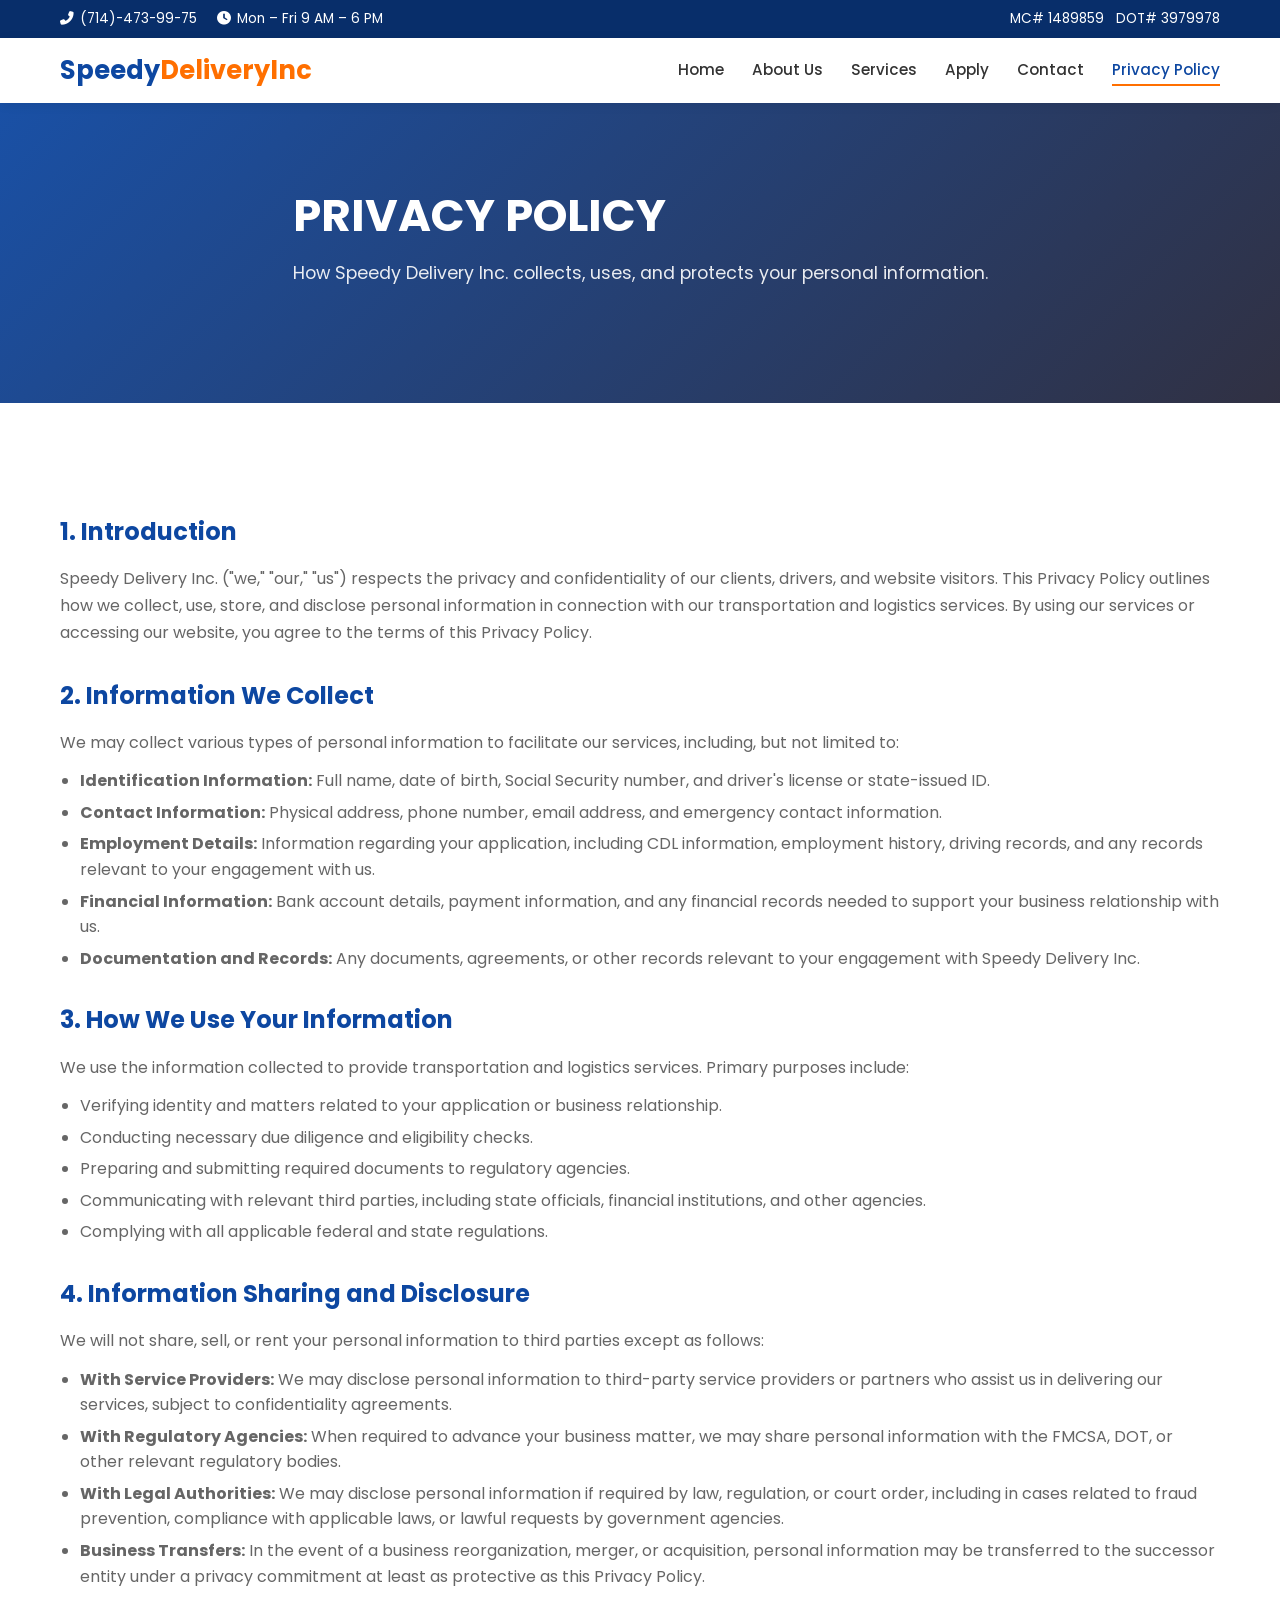
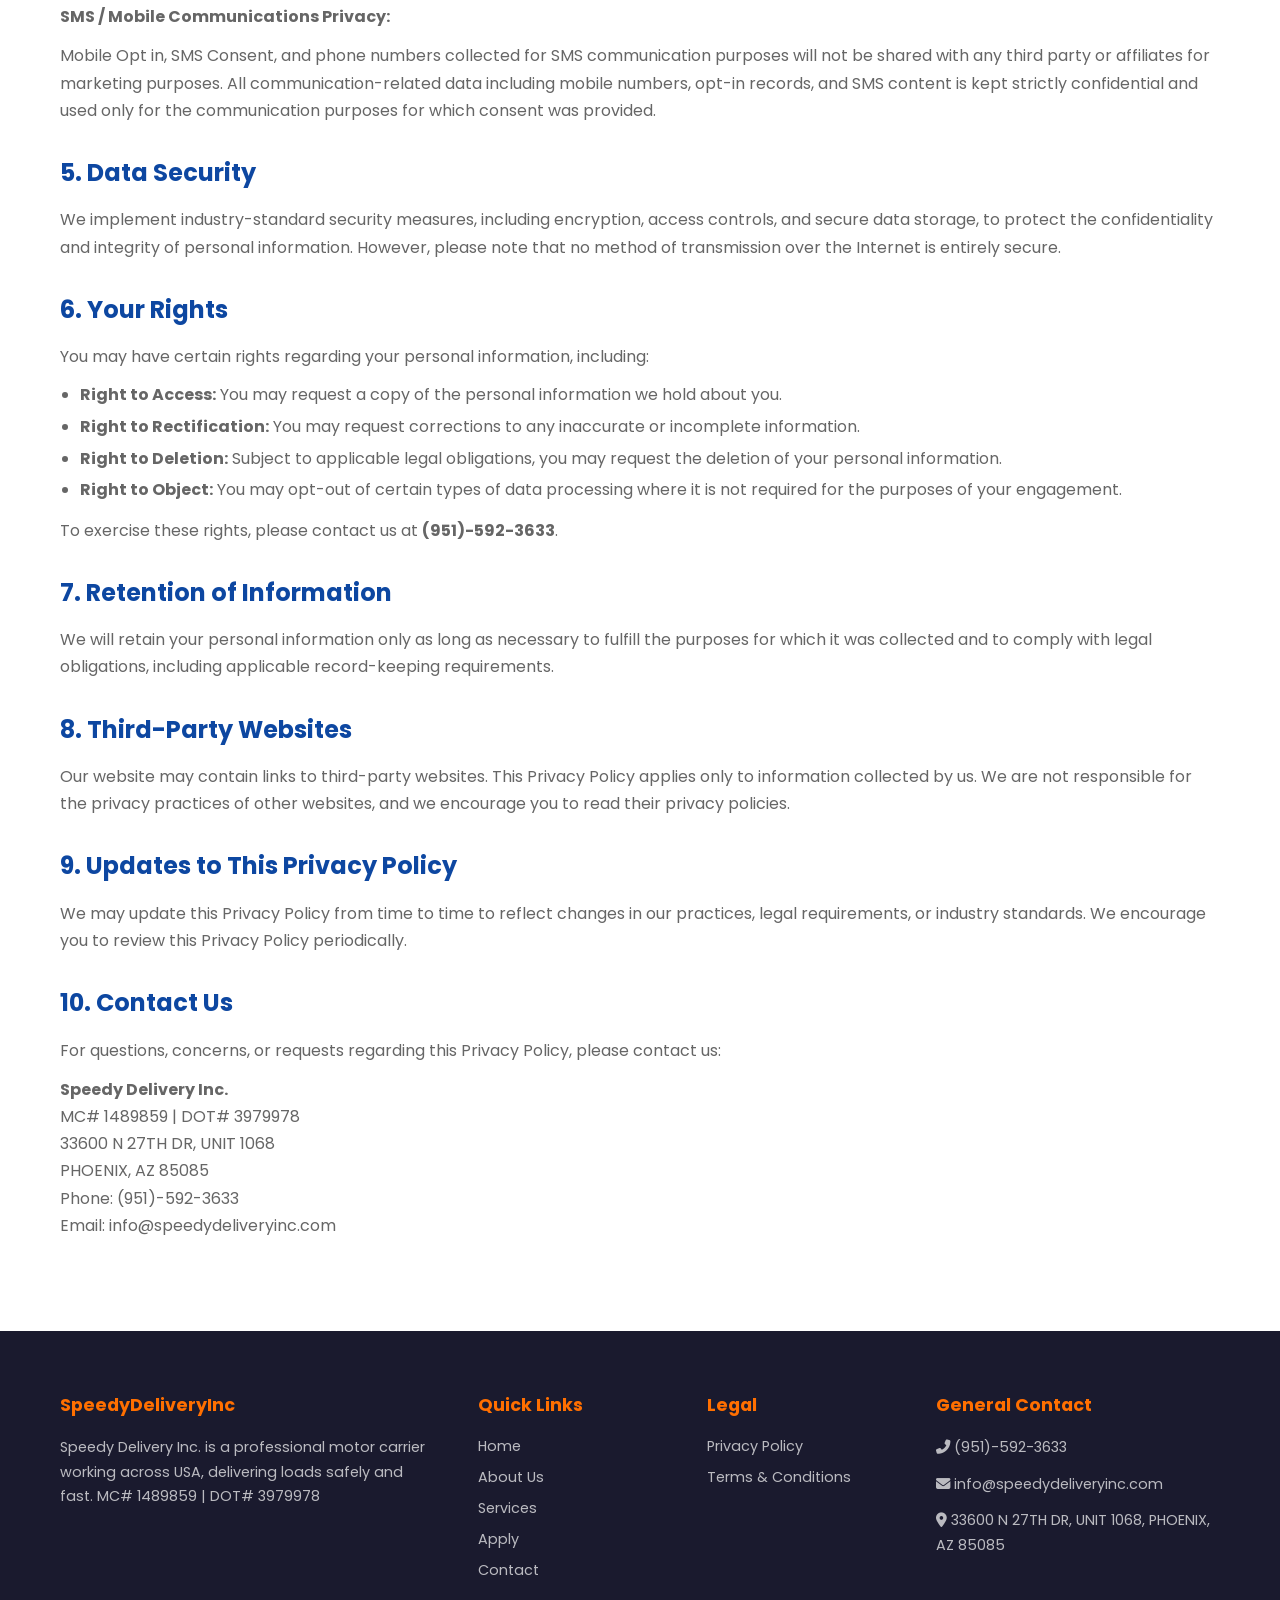
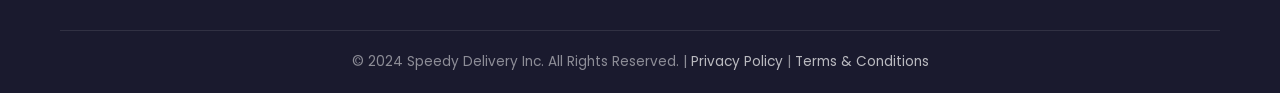
<file: privacy.html>
<!DOCTYPE html>
<html lang="en">
<head>
  <meta charset="UTF-8">
  <meta name="viewport" content="width=device-width, initial-scale=1.0">
  <title>Privacy Policy – Speedy Delivery Inc.</title>
  <meta name="description" content="Speedy Delivery Inc. Privacy Policy – how we collect, use, and protect your personal information.">
  <link rel="preconnect" href="https://fonts.googleapis.com">
  <link href="https://fonts.googleapis.com/css2?family=Poppins:wght@300;400;500;600;700&display=swap" rel="stylesheet">
  <link rel="stylesheet" href="https://cdnjs.cloudflare.com/ajax/libs/font-awesome/6.5.1/css/all.min.css">
  <link rel="stylesheet" href="css/style.css">
</head>
<body>

  <!-- TOPBAR -->
  <div class="topbar">
    <div class="container">
      <div class="topbar-left">
        <span><i class="fas fa-phone-alt"></i> (714)-473-99-75</span>
        <span><i class="fas fa-clock"></i> Mon – Fri 9 AM – 6 PM</span>
      </div>
      <div class="topbar-right">
        <span>MC# 1489859</span>
        <span>DOT# 3979978</span>
      </div>
    </div>
  </div>

  <!-- NAVBAR -->
  <nav class="navbar">
    <div class="container">
      <a href="index.html" class="logo">Speedy<span>DeliveryInc</span></a>
      <div class="nav-links">
        <a href="index.html">Home</a>
        <a href="about.html">About Us</a>
        <a href="services.html">Services</a>
        <a href="apply.html">Apply</a>
        <a href="contact.html">Contact</a>
        <a href="privacy.html" class="active">Privacy Policy</a>
      </div>
      <div class="hamburger"><i class="fas fa-bars"></i></div>
    </div>
  </nav>

  <!-- HERO -->
  <section class="hero hero-privacy">
    <div class="container">
      <div class="hero-content">
        <h1>Privacy Policy</h1>
        <p>How Speedy Delivery Inc. collects, uses, and protects your personal information.</p>
      </div>
    </div>
  </section>

  <!-- PRIVACY CONTENT -->
  <section class="section">
    <div class="container">
      <div class="privacy-content">

        <h2>1. Introduction</h2>
        <p>Speedy Delivery Inc. ("we," "our," "us") respects the privacy and confidentiality of our clients, drivers, and website visitors. This Privacy Policy outlines how we collect, use, store, and disclose personal information in connection with our transportation and logistics services. By using our services or accessing our website, you agree to the terms of this Privacy Policy.</p>

        <h2>2. Information We Collect</h2>
        <p>We may collect various types of personal information to facilitate our services, including, but not limited to:</p>
        <ul>
          <li><strong>Identification Information:</strong> Full name, date of birth, Social Security number, and driver's license or state-issued ID.</li>
          <li><strong>Contact Information:</strong> Physical address, phone number, email address, and emergency contact information.</li>
          <li><strong>Employment Details:</strong> Information regarding your application, including CDL information, employment history, driving records, and any records relevant to your engagement with us.</li>
          <li><strong>Financial Information:</strong> Bank account details, payment information, and any financial records needed to support your business relationship with us.</li>
          <li><strong>Documentation and Records:</strong> Any documents, agreements, or other records relevant to your engagement with Speedy Delivery Inc.</li>
        </ul>

        <h2>3. How We Use Your Information</h2>
        <p>We use the information collected to provide transportation and logistics services. Primary purposes include:</p>
        <ul>
          <li>Verifying identity and matters related to your application or business relationship.</li>
          <li>Conducting necessary due diligence and eligibility checks.</li>
          <li>Preparing and submitting required documents to regulatory agencies.</li>
          <li>Communicating with relevant third parties, including state officials, financial institutions, and other agencies.</li>
          <li>Complying with all applicable federal and state regulations.</li>
        </ul>

        <h2>4. Information Sharing and Disclosure</h2>
        <p>We will not share, sell, or rent your personal information to third parties except as follows:</p>
        <ul>
          <li><strong>With Service Providers:</strong> We may disclose personal information to third-party service providers or partners who assist us in delivering our services, subject to confidentiality agreements.</li>
          <li><strong>With Regulatory Agencies:</strong> When required to advance your business matter, we may share personal information with the FMCSA, DOT, or other relevant regulatory bodies.</li>
          <li><strong>With Legal Authorities:</strong> We may disclose personal information if required by law, regulation, or court order, including in cases related to fraud prevention, compliance with applicable laws, or lawful requests by government agencies.</li>
          <li><strong>Business Transfers:</strong> In the event of a business reorganization, merger, or acquisition, personal information may be transferred to the successor entity under a privacy commitment at least as protective as this Privacy Policy.</li>
        </ul>

        <p><strong>SMS / Mobile Communications Privacy:</strong></p>
        <p>Mobile Opt in, SMS Consent, and phone numbers collected for SMS communication purposes will not be shared with any third party or affiliates for marketing purposes. All communication-related data including mobile numbers, opt-in records, and SMS content is kept strictly confidential and used only for the communication purposes for which consent was provided.</p>

        <h2>5. Data Security</h2>
        <p>We implement industry-standard security measures, including encryption, access controls, and secure data storage, to protect the confidentiality and integrity of personal information. However, please note that no method of transmission over the Internet is entirely secure.</p>

        <h2>6. Your Rights</h2>
        <p>You may have certain rights regarding your personal information, including:</p>
        <ul>
          <li><strong>Right to Access:</strong> You may request a copy of the personal information we hold about you.</li>
          <li><strong>Right to Rectification:</strong> You may request corrections to any inaccurate or incomplete information.</li>
          <li><strong>Right to Deletion:</strong> Subject to applicable legal obligations, you may request the deletion of your personal information.</li>
          <li><strong>Right to Object:</strong> You may opt-out of certain types of data processing where it is not required for the purposes of your engagement.</li>
        </ul>
        <p>To exercise these rights, please contact us at <strong>(951)-592-3633</strong>.</p>

        <h2>7. Retention of Information</h2>
        <p>We will retain your personal information only as long as necessary to fulfill the purposes for which it was collected and to comply with legal obligations, including applicable record-keeping requirements.</p>

        <h2>8. Third-Party Websites</h2>
        <p>Our website may contain links to third-party websites. This Privacy Policy applies only to information collected by us. We are not responsible for the privacy practices of other websites, and we encourage you to read their privacy policies.</p>

        <h2>9. Updates to This Privacy Policy</h2>
        <p>We may update this Privacy Policy from time to time to reflect changes in our practices, legal requirements, or industry standards. We encourage you to review this Privacy Policy periodically.</p>

        <h2>10. Contact Us</h2>
        <p>For questions, concerns, or requests regarding this Privacy Policy, please contact us:</p>
        <p>
          <strong>Speedy Delivery Inc.</strong><br>
          MC# 1489859 | DOT# 3979978<br>
          33600 N 27TH DR, UNIT 1068<br>
          PHOENIX, AZ 85085<br>
          Phone: (951)-592-3633<br>
          Email: info@speedydeliveryinc.com
        </p>
      </div>
    </div>
  </section>

  <!-- FOOTER -->
  <footer class="footer">
    <div class="container">
      <div class="footer-grid">
        <div class="footer-col">
          <h3>Speedy<span style="color:#ff6f00">DeliveryInc</span></h3>
          <p>Speedy Delivery Inc. is a professional motor carrier working across USA, delivering loads safely and fast. MC# 1489859 | DOT# 3979978</p>
        </div>
        <div class="footer-col">
          <h3>Quick Links</h3>
          <a href="index.html">Home</a>
          <a href="about.html">About Us</a>
          <a href="services.html">Services</a>
          <a href="apply.html">Apply</a>
          <a href="contact.html">Contact</a>
        </div>
        <div class="footer-col">
          <h3>Legal</h3>
          <a href="privacy.html">Privacy Policy</a>
          <a href="terms.html">Terms &amp; Conditions</a>
        </div>
        <div class="footer-col">
          <h3>General Contact</h3>
          <p><i class="fas fa-phone-alt"></i> (951)-592-3633</p>
          <p><i class="fas fa-envelope"></i> info@speedydeliveryinc.com</p>
          <p><i class="fas fa-map-marker-alt"></i> 33600 N 27TH DR, UNIT 1068, PHOENIX, AZ 85085</p>
        </div>
      </div>
      <div class="footer-bottom">
        <p>&copy; 2024 Speedy Delivery Inc. All Rights Reserved. | <a href="privacy.html" style="color:rgba(255,255,255,0.7);">Privacy Policy</a> | <a href="terms.html" style="color:rgba(255,255,255,0.7);">Terms &amp; Conditions</a></p>
      </div>
    </div>
  </footer>

  <script src="js/main.js"></script>
</body>
</html>
</file>
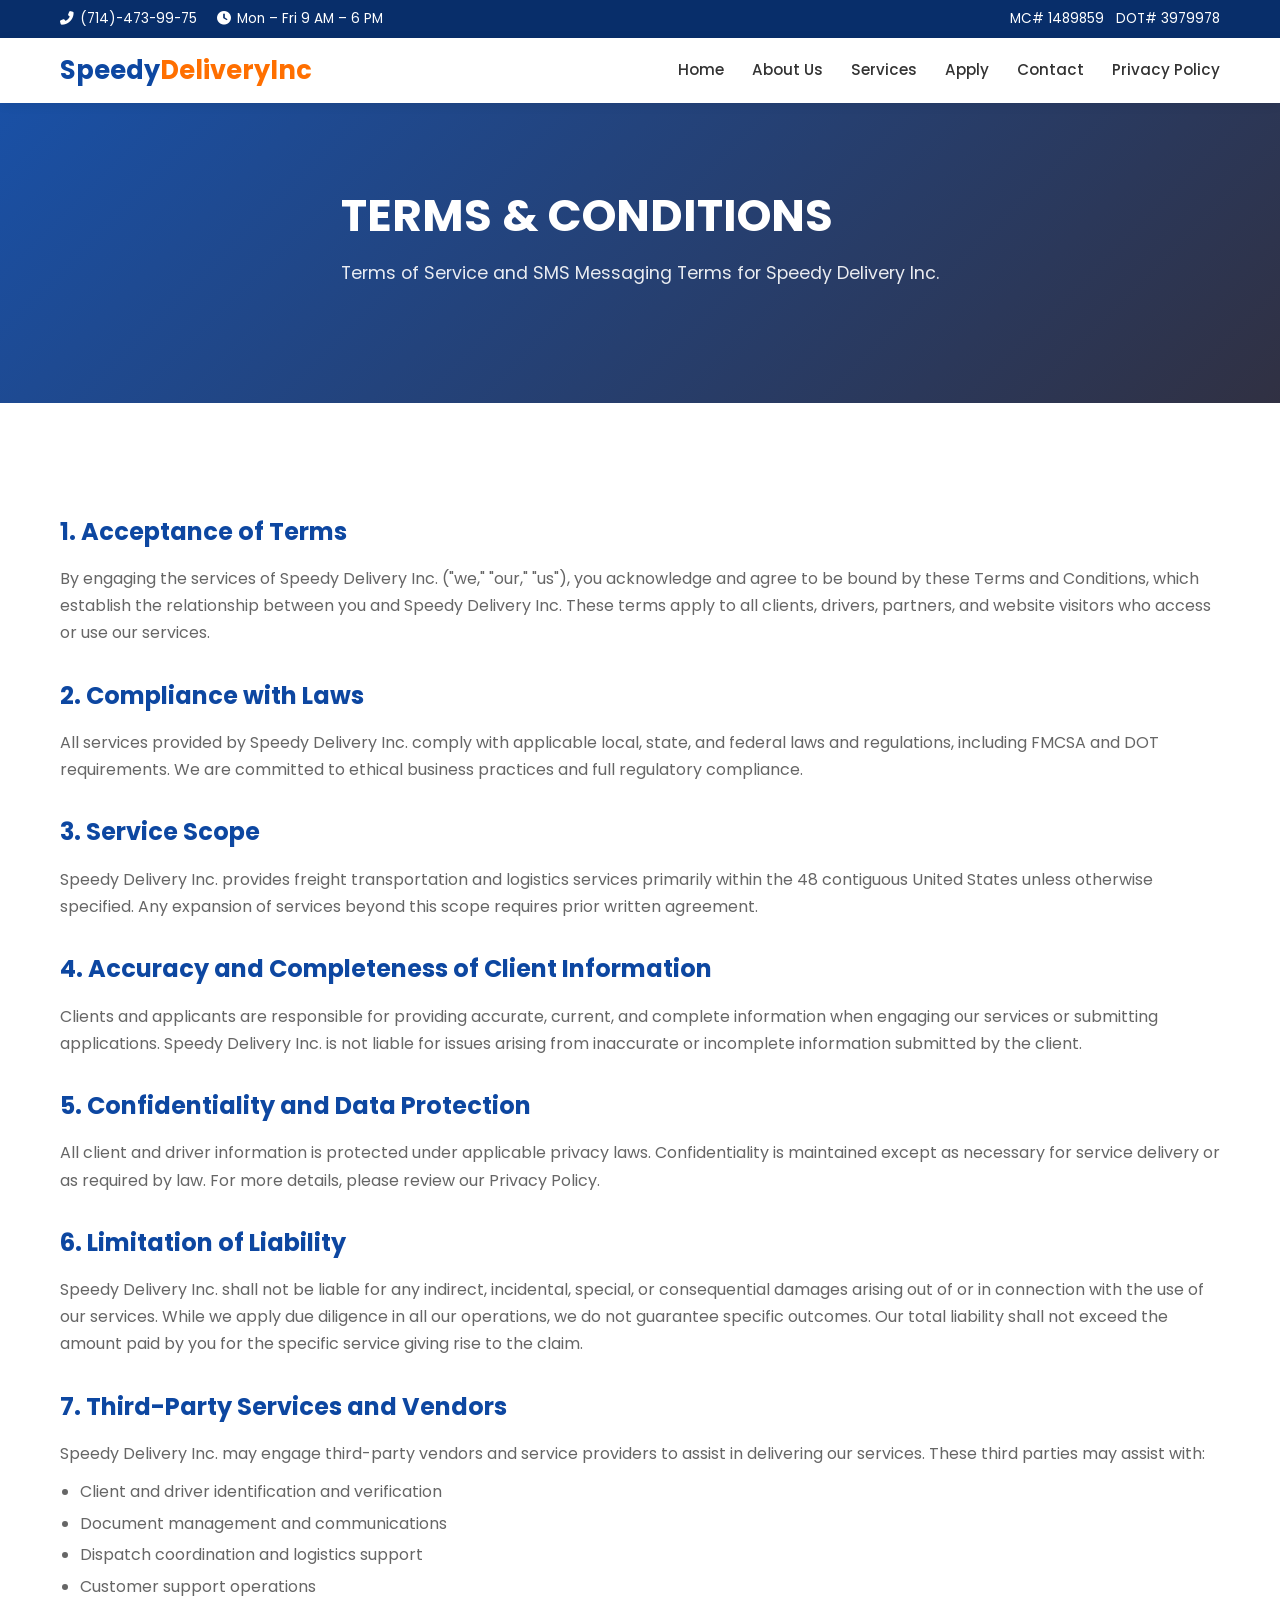
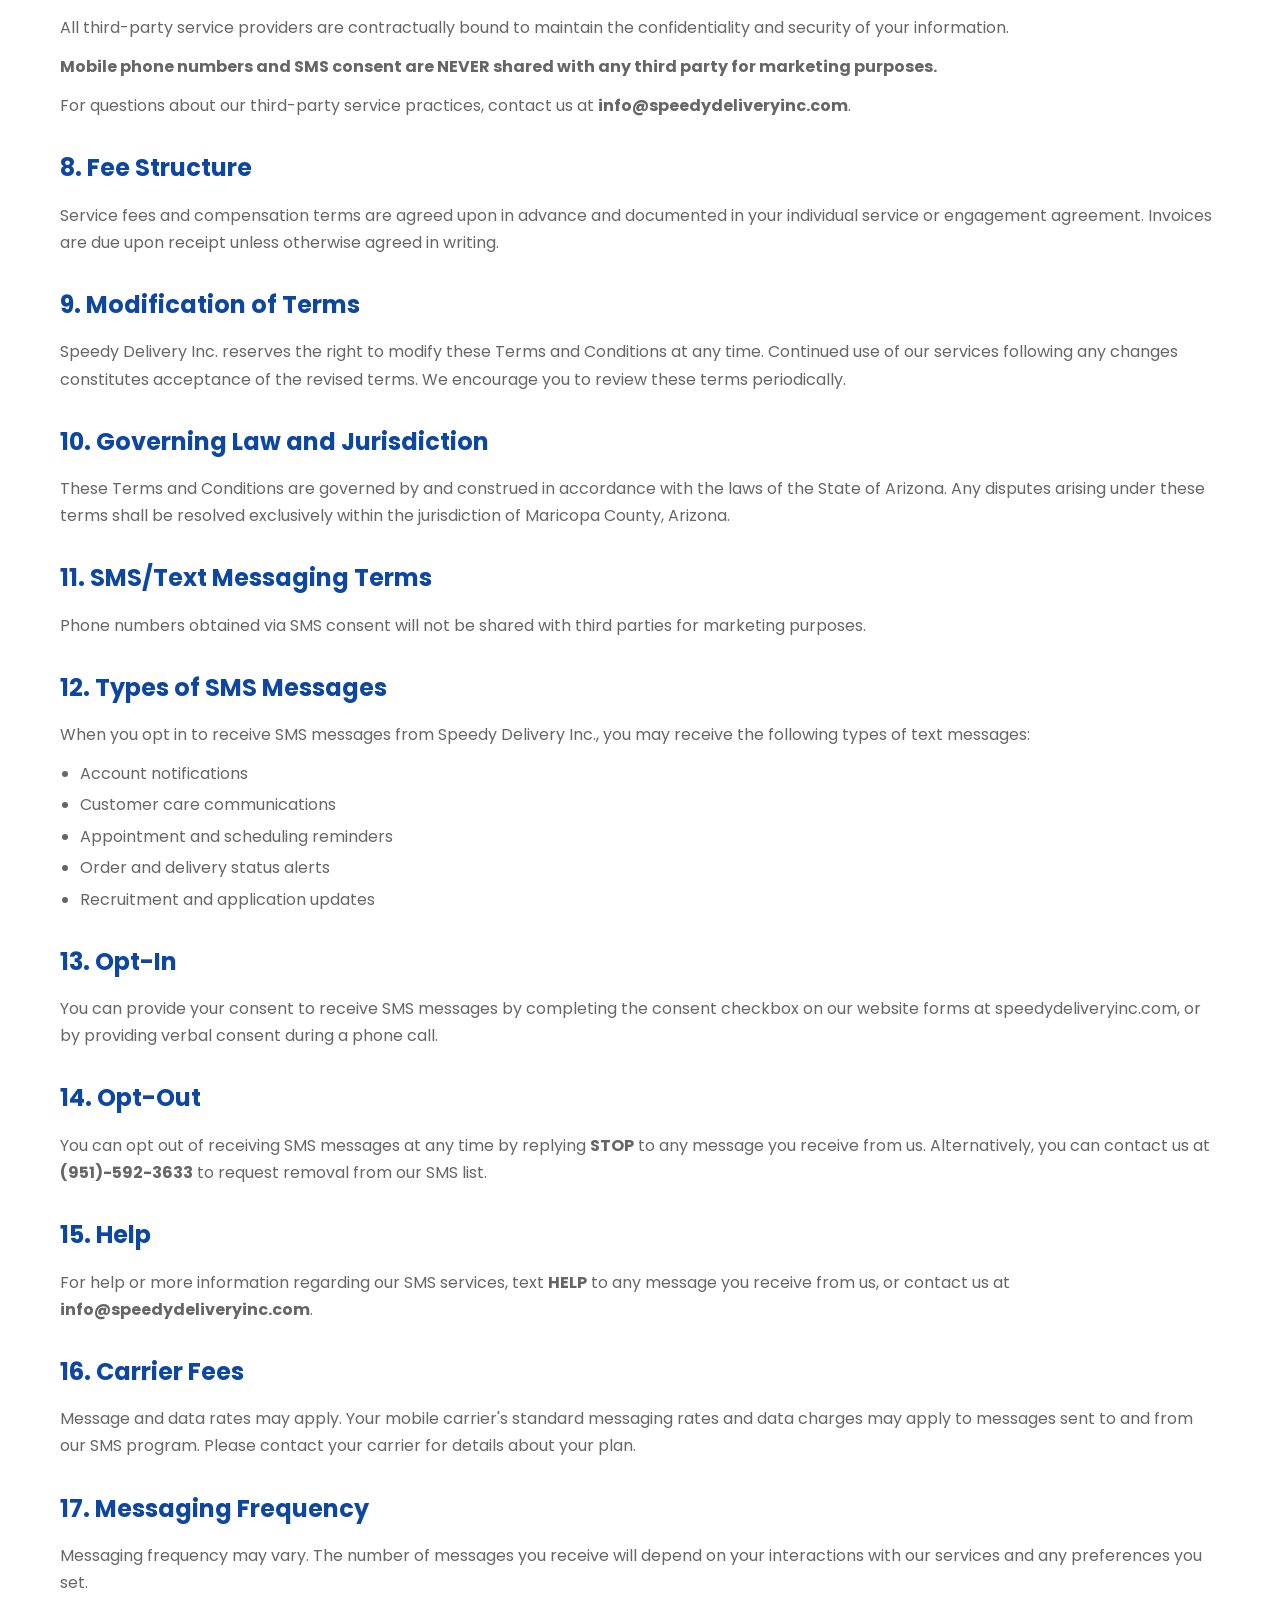
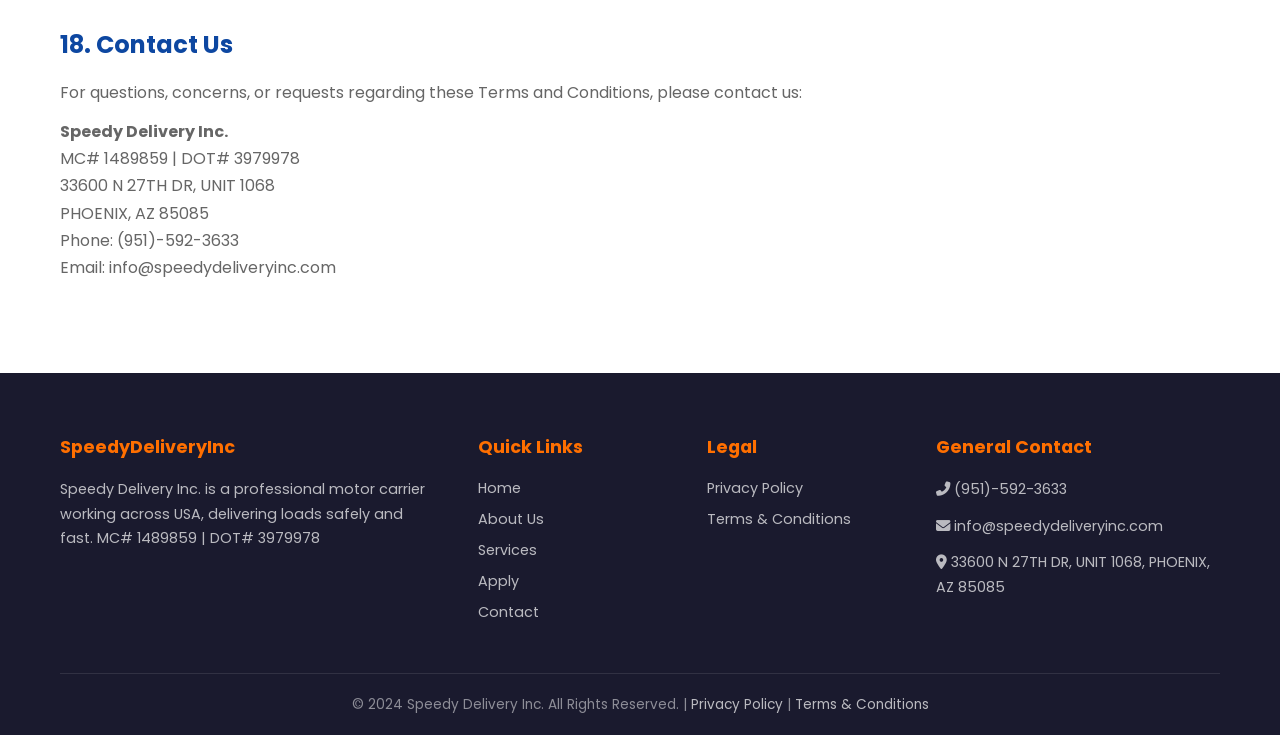
<file: terms.html>
<!DOCTYPE html>
<html lang="en">
<head>
  <meta charset="UTF-8">
  <meta name="viewport" content="width=device-width, initial-scale=1.0">
  <title>Terms and Conditions – Speedy Delivery Inc.</title>
  <meta name="description" content="Speedy Delivery Inc. Terms and Conditions – service terms, SMS messaging terms, and user agreements.">
  <link rel="preconnect" href="https://fonts.googleapis.com">
  <link href="https://fonts.googleapis.com/css2?family=Poppins:wght@300;400;500;600;700&display=swap" rel="stylesheet">
  <link rel="stylesheet" href="https://cdnjs.cloudflare.com/ajax/libs/font-awesome/6.5.1/css/all.min.css">
  <link rel="stylesheet" href="css/style.css">
</head>
<body>

  <!-- TOPBAR -->
  <div class="topbar">
    <div class="container">
      <div class="topbar-left">
        <span><i class="fas fa-phone-alt"></i> (714)-473-99-75</span>
        <span><i class="fas fa-clock"></i> Mon – Fri 9 AM – 6 PM</span>
      </div>
      <div class="topbar-right">
        <span>MC# 1489859</span>
        <span>DOT# 3979978</span>
      </div>
    </div>
  </div>

  <!-- NAVBAR -->
  <nav class="navbar">
    <div class="container">
      <a href="index.html" class="logo">Speedy<span>DeliveryInc</span></a>
      <div class="nav-links">
        <a href="index.html">Home</a>
        <a href="about.html">About Us</a>
        <a href="services.html">Services</a>
        <a href="apply.html">Apply</a>
        <a href="contact.html">Contact</a>
        <a href="privacy.html">Privacy Policy</a>
      </div>
      <div class="hamburger"><i class="fas fa-bars"></i></div>
    </div>
  </nav>

  <!-- HERO -->
  <section class="hero hero-privacy">
    <div class="container">
      <div class="hero-content">
        <h1>Terms &amp; Conditions</h1>
        <p>Terms of Service and SMS Messaging Terms for Speedy Delivery Inc.</p>
      </div>
    </div>
  </section>

  <!-- TERMS CONTENT -->
  <section class="section">
    <div class="container">
      <div class="privacy-content">

        <h2>1. Acceptance of Terms</h2>
        <p>By engaging the services of Speedy Delivery Inc. ("we," "our," "us"), you acknowledge and agree to be bound by these Terms and Conditions, which establish the relationship between you and Speedy Delivery Inc. These terms apply to all clients, drivers, partners, and website visitors who access or use our services.</p>

        <h2>2. Compliance with Laws</h2>
        <p>All services provided by Speedy Delivery Inc. comply with applicable local, state, and federal laws and regulations, including FMCSA and DOT requirements. We are committed to ethical business practices and full regulatory compliance.</p>

        <h2>3. Service Scope</h2>
        <p>Speedy Delivery Inc. provides freight transportation and logistics services primarily within the 48 contiguous United States unless otherwise specified. Any expansion of services beyond this scope requires prior written agreement.</p>

        <h2>4. Accuracy and Completeness of Client Information</h2>
        <p>Clients and applicants are responsible for providing accurate, current, and complete information when engaging our services or submitting applications. Speedy Delivery Inc. is not liable for issues arising from inaccurate or incomplete information submitted by the client.</p>

        <h2>5. Confidentiality and Data Protection</h2>
        <p>All client and driver information is protected under applicable privacy laws. Confidentiality is maintained except as necessary for service delivery or as required by law. For more details, please review our <a href="privacy.html">Privacy Policy</a>.</p>

        <h2>6. Limitation of Liability</h2>
        <p>Speedy Delivery Inc. shall not be liable for any indirect, incidental, special, or consequential damages arising out of or in connection with the use of our services. While we apply due diligence in all our operations, we do not guarantee specific outcomes. Our total liability shall not exceed the amount paid by you for the specific service giving rise to the claim.</p>

        <h2>7. Third-Party Services and Vendors</h2>
        <p>Speedy Delivery Inc. may engage third-party vendors and service providers to assist in delivering our services. These third parties may assist with:</p>
        <ul>
          <li>Client and driver identification and verification</li>
          <li>Document management and communications</li>
          <li>Dispatch coordination and logistics support</li>
          <li>Customer support operations</li>
        </ul>
        <p>All third-party service providers are contractually bound to maintain the confidentiality and security of your information.</p>
        <p><strong>Mobile phone numbers and SMS consent are NEVER shared with any third party for marketing purposes.</strong></p>
        <p>For questions about our third-party service practices, contact us at <strong>info@speedydeliveryinc.com</strong>.</p>

        <h2>8. Fee Structure</h2>
        <p>Service fees and compensation terms are agreed upon in advance and documented in your individual service or engagement agreement. Invoices are due upon receipt unless otherwise agreed in writing.</p>

        <h2>9. Modification of Terms</h2>
        <p>Speedy Delivery Inc. reserves the right to modify these Terms and Conditions at any time. Continued use of our services following any changes constitutes acceptance of the revised terms. We encourage you to review these terms periodically.</p>

        <h2>10. Governing Law and Jurisdiction</h2>
        <p>These Terms and Conditions are governed by and construed in accordance with the laws of the State of Arizona. Any disputes arising under these terms shall be resolved exclusively within the jurisdiction of Maricopa County, Arizona.</p>

        <h2>11. SMS/Text Messaging Terms</h2>
        <p>Phone numbers obtained via SMS consent will not be shared with third parties for marketing purposes.</p>

        <h2>12. Types of SMS Messages</h2>
        <p>When you opt in to receive SMS messages from Speedy Delivery Inc., you may receive the following types of text messages:</p>
        <ul>
          <li>Account notifications</li>
          <li>Customer care communications</li>
          <li>Appointment and scheduling reminders</li>
          <li>Order and delivery status alerts</li>
          <li>Recruitment and application updates</li>
        </ul>

        <h2>13. Opt-In</h2>
        <p>You can provide your consent to receive SMS messages by completing the consent checkbox on our website forms at <a href="https://speedydeliveryinc.com">speedydeliveryinc.com</a>, or by providing verbal consent during a phone call.</p>

        <h2>14. Opt-Out</h2>
        <p>You can opt out of receiving SMS messages at any time by replying <strong>STOP</strong> to any message you receive from us. Alternatively, you can contact us at <strong>(951)-592-3633</strong> to request removal from our SMS list.</p>

        <h2>15. Help</h2>
        <p>For help or more information regarding our SMS services, text <strong>HELP</strong> to any message you receive from us, or contact us at <strong>info@speedydeliveryinc.com</strong>.</p>

        <h2>16. Carrier Fees</h2>
        <p>Message and data rates may apply. Your mobile carrier's standard messaging rates and data charges may apply to messages sent to and from our SMS program. Please contact your carrier for details about your plan.</p>

        <h2>17. Messaging Frequency</h2>
        <p>Messaging frequency may vary. The number of messages you receive will depend on your interactions with our services and any preferences you set.</p>

        <h2>18. Contact Us</h2>
        <p>For questions, concerns, or requests regarding these Terms and Conditions, please contact us:</p>
        <p>
          <strong>Speedy Delivery Inc.</strong><br>
          MC# 1489859 | DOT# 3979978<br>
          33600 N 27TH DR, UNIT 1068<br>
          PHOENIX, AZ 85085<br>
          Phone: (951)-592-3633<br>
          Email: info@speedydeliveryinc.com
        </p>
      </div>
    </div>
  </section>

  <!-- FOOTER -->
  <footer class="footer">
    <div class="container">
      <div class="footer-grid">
        <div class="footer-col">
          <h3>Speedy<span style="color:#ff6f00">DeliveryInc</span></h3>
          <p>Speedy Delivery Inc. is a professional motor carrier working across USA, delivering loads safely and fast. MC# 1489859 | DOT# 3979978</p>
        </div>
        <div class="footer-col">
          <h3>Quick Links</h3>
          <a href="index.html">Home</a>
          <a href="about.html">About Us</a>
          <a href="services.html">Services</a>
          <a href="apply.html">Apply</a>
          <a href="contact.html">Contact</a>
        </div>
        <div class="footer-col">
          <h3>Legal</h3>
          <a href="privacy.html">Privacy Policy</a>
          <a href="terms.html">Terms &amp; Conditions</a>
        </div>
        <div class="footer-col">
          <h3>General Contact</h3>
          <p><i class="fas fa-phone-alt"></i> (951)-592-3633</p>
          <p><i class="fas fa-envelope"></i> info@speedydeliveryinc.com</p>
          <p><i class="fas fa-map-marker-alt"></i> 33600 N 27TH DR, UNIT 1068, PHOENIX, AZ 85085</p>
        </div>
      </div>
      <div class="footer-bottom">
        <p>&copy; 2024 Speedy Delivery Inc. All Rights Reserved. | <a href="privacy.html" style="color:rgba(255,255,255,0.7);">Privacy Policy</a> | <a href="terms.html" style="color:rgba(255,255,255,0.7);">Terms &amp; Conditions</a></p>
      </div>
    </div>
  </footer>

  <script src="js/main.js"></script>
</body>
</html>
</file>
<file: css/style.css>
/* ===== RESET & BASE ===== */
*, *::before, *::after { margin: 0; padding: 0; box-sizing: border-box; }
html { scroll-behavior: smooth; }
body {
  font-family: 'Poppins', sans-serif;
  color: #333;
  line-height: 1.6;
  overflow-x: hidden;
}
a { text-decoration: none; color: inherit; }
ul { list-style: none; }
img { max-width: 100%; display: block; }
.container { max-width: 1200px; margin: 0 auto; padding: 0 20px; }

/* ===== COLORS ===== */
:root {
  --primary: #0d47a1;
  --primary-dark: #082e6a;
  --accent: #ff6f00;
  --accent-light: #ffa040;
  --text: #333;
  --text-light: #666;
  --light-bg: #f4f6f8;
  --white: #fff;
  --dark: #1a1a2e;
}

/* ===== HEADER / TOPBAR ===== */
.topbar {
  background: var(--primary-dark);
  color: var(--white);
  padding: 8px 0;
  font-size: 0.85rem;
}
.topbar .container {
  display: flex;
  justify-content: space-between;
  align-items: center;
  flex-wrap: wrap;
  gap: 10px;
}
.topbar-left { display: flex; gap: 20px; align-items: center; }
.topbar-left span { display: flex; align-items: center; gap: 6px; }
.topbar-right { display: flex; gap: 12px; }
.topbar-right a {
  color: var(--white);
  font-size: 1rem;
  transition: color 0.3s;
}
.topbar-right a:hover { color: var(--accent); }

.navbar {
  background: var(--white);
  box-shadow: 0 2px 10px rgba(0,0,0,0.08);
  position: sticky;
  top: 0;
  z-index: 1000;
}
.navbar .container {
  display: flex;
  justify-content: space-between;
  align-items: center;
  padding-top: 12px;
  padding-bottom: 12px;
}
.logo {
  font-size: 1.6rem;
  font-weight: 700;
  color: var(--primary);
}
.logo span { color: var(--accent); }
.nav-links { display: flex; gap: 28px; }
.nav-links a {
  font-weight: 500;
  font-size: 0.95rem;
  color: var(--text);
  transition: color 0.3s;
  position: relative;
}
.nav-links a::after {
  content: '';
  position: absolute;
  bottom: -4px;
  left: 0;
  width: 0;
  height: 2px;
  background: var(--accent);
  transition: width 0.3s;
}
.nav-links a:hover, .nav-links a.active { color: var(--primary); }
.nav-links a:hover::after, .nav-links a.active::after { width: 100%; }

.hamburger { display: none; cursor: pointer; font-size: 1.5rem; color: var(--primary); }

/* ===== HERO ===== */
.hero {
  position: relative;
  min-height: 550px;
  display: flex;
  align-items: center;
  background: linear-gradient(135deg, rgba(13,71,161,0.92), rgba(26,26,46,0.88)),
    url('https://images.unsplash.com/photo-1586528116311-ad8dd3c8310d?w=1920&q=80') center/cover no-repeat;
  color: var(--white);
}
.hero-about {
  background: linear-gradient(135deg, rgba(13,71,161,0.92), rgba(26,26,46,0.88)),
    url('https://images.unsplash.com/photo-1592838064575-70ed626d3a0e?w=1920&q=80') center/cover no-repeat;
}
.hero-services {
  background: linear-gradient(135deg, rgba(13,71,161,0.92), rgba(26,26,46,0.88)),
    url('https://images.unsplash.com/photo-1519003722824-194d4455a60c?w=1920&q=80') center/cover no-repeat;
}
.hero-apply {
  background: linear-gradient(135deg, rgba(13,71,161,0.92), rgba(26,26,46,0.88)),
    url('https://images.unsplash.com/photo-1586206670130-4c6d8e646c9a?w=1920&q=80') center/cover no-repeat;
}
.hero-contact {
  background: linear-gradient(135deg, rgba(13,71,161,0.92), rgba(26,26,46,0.88)),
    url('https://images.unsplash.com/photo-1580674285054-bed31e145f59?w=1920&q=80') center/cover no-repeat;
}
.hero-privacy {
  min-height: 300px;
  background: linear-gradient(135deg, rgba(13,71,161,0.95), rgba(26,26,46,0.9));
}
.hero-content { max-width: 700px; }
.hero-content h1 {
  font-size: 2.8rem;
  font-weight: 700;
  margin-bottom: 16px;
  line-height: 1.2;
  text-transform: uppercase;
}
.hero-content p {
  font-size: 1.1rem;
  margin-bottom: 28px;
  opacity: 0.9;
  line-height: 1.7;
}
.hero-buttons { display: flex; gap: 14px; flex-wrap: wrap; }

/* ===== BUTTONS ===== */
.btn {
  display: inline-block;
  padding: 12px 32px;
  border-radius: 4px;
  font-weight: 600;
  font-size: 0.95rem;
  transition: all 0.3s;
  cursor: pointer;
  border: none;
  text-transform: uppercase;
  letter-spacing: 0.5px;
}
.btn-primary { background: var(--accent); color: var(--white); }
.btn-primary:hover { background: var(--accent-light); transform: translateY(-2px); }
.btn-outline { background: transparent; color: var(--white); border: 2px solid var(--white); }
.btn-outline:hover { background: var(--white); color: var(--primary); }
.btn-blue { background: var(--primary); color: var(--white); }
.btn-blue:hover { background: var(--primary-dark); transform: translateY(-2px); }

/* ===== SECTIONS ===== */
.section { padding: 80px 0; }
.section-dark { background: var(--dark); color: var(--white); }
.section-light { background: var(--light-bg); }
.section-title {
  text-align: center;
  margin-bottom: 50px;
}
.section-title h2 {
  font-size: 2rem;
  color: var(--primary);
  margin-bottom: 12px;
}
.section-dark .section-title h2 { color: var(--white); }
.section-title p {
  color: var(--text-light);
  font-size: 1rem;
  max-width: 600px;
  margin: 0 auto;
}
.section-dark .section-title p { color: rgba(255,255,255,0.7); }

/* ===== WHY US / VALUE PROPS ===== */
.value-grid {
  display: grid;
  grid-template-columns: repeat(4, 1fr);
  gap: 24px;
}
.value-card {
  background: var(--white);
  border-radius: 8px;
  padding: 32px 24px;
  text-align: center;
  box-shadow: 0 4px 20px rgba(0,0,0,0.06);
  transition: transform 0.3s, box-shadow 0.3s;
}
.value-card:hover {
  transform: translateY(-6px);
  box-shadow: 0 8px 30px rgba(0,0,0,0.12);
}
.value-card .icon {
  width: 64px;
  height: 64px;
  background: var(--primary);
  color: var(--white);
  border-radius: 50%;
  display: flex;
  align-items: center;
  justify-content: center;
  font-size: 1.6rem;
  margin: 0 auto 16px;
}
.value-card h3 { font-size: 1.1rem; margin-bottom: 10px; color: var(--primary); }
.value-card p { font-size: 0.9rem; color: var(--text-light); }

/* ===== STATS ===== */
.stats-section {
  background: linear-gradient(135deg, var(--primary), var(--primary-dark));
  padding: 60px 0;
}
.stats-grid {
  display: grid;
  grid-template-columns: repeat(4, 1fr);
  gap: 30px;
  text-align: center;
  color: var(--white);
}
.stat-item h3 {
  font-size: 2.8rem;
  font-weight: 700;
  margin-bottom: 6px;
}
.stat-item p {
  font-size: 0.9rem;
  opacity: 0.85;
  text-transform: uppercase;
  letter-spacing: 1px;
}

/* ===== SERVICES GRID ===== */
.services-grid {
  display: grid;
  grid-template-columns: repeat(3, 1fr);
  gap: 24px;
}
.service-card {
  background: var(--white);
  border-radius: 8px;
  padding: 36px 28px;
  box-shadow: 0 4px 20px rgba(0,0,0,0.06);
  transition: transform 0.3s, box-shadow 0.3s;
  border-top: 3px solid transparent;
}
.service-card:hover {
  transform: translateY(-6px);
  box-shadow: 0 8px 30px rgba(0,0,0,0.12);
  border-top-color: var(--accent);
}
.service-card .icon {
  width: 56px;
  height: 56px;
  background: rgba(13,71,161,0.1);
  color: var(--primary);
  border-radius: 12px;
  display: flex;
  align-items: center;
  justify-content: center;
  font-size: 1.4rem;
  margin-bottom: 16px;
}
.service-card h3 { font-size: 1.15rem; margin-bottom: 10px; color: var(--text); }
.service-card p { font-size: 0.9rem; color: var(--text-light); line-height: 1.6; }

/* ===== CTA / RECRUITMENT BANNER ===== */
.cta-section {
  background: linear-gradient(135deg, var(--accent), #e65100);
  padding: 60px 0;
  text-align: center;
  color: var(--white);
}
.cta-section h2 { font-size: 2rem; margin-bottom: 14px; }
.cta-section p { font-size: 1.05rem; margin-bottom: 24px; opacity: 0.95; }

/* ===== ABOUT PAGE ===== */
.about-content {
  display: grid;
  grid-template-columns: 1fr 1fr;
  gap: 50px;
  align-items: center;
}
.about-text h2 { font-size: 1.8rem; color: var(--primary); margin-bottom: 16px; }
.about-text p { margin-bottom: 14px; color: var(--text-light); line-height: 1.7; }
.about-image {
  border-radius: 8px;
  overflow: hidden;
  box-shadow: 0 10px 40px rgba(0,0,0,0.12);
}
.about-image img { width: 100%; height: 400px; object-fit: cover; }

.facility-grid {
  display: grid;
  grid-template-columns: repeat(3, 1fr);
  gap: 24px;
  margin-top: 30px;
}
.facility-card {
  background: var(--white);
  padding: 28px;
  border-radius: 8px;
  text-align: center;
  box-shadow: 0 4px 15px rgba(0,0,0,0.06);
}
.facility-card .icon {
  font-size: 2rem;
  color: var(--primary);
  margin-bottom: 12px;
}
.facility-card h3 { font-size: 1.1rem; margin-bottom: 8px; }
.facility-card p { font-size: 0.9rem; color: var(--text-light); }

/* ===== PARTNERS ===== */
.partners-grid {
  display: flex;
  flex-wrap: wrap;
  justify-content: center;
  gap: 30px;
  align-items: center;
}
.partner-item {
  background: var(--white);
  padding: 20px 30px;
  border-radius: 8px;
  box-shadow: 0 2px 10px rgba(0,0,0,0.06);
  font-weight: 600;
  color: var(--text-light);
  font-size: 0.95rem;
  transition: box-shadow 0.3s;
}
.partner-item:hover { box-shadow: 0 4px 20px rgba(0,0,0,0.12); }

/* ===== SERVICES PAGE DETAIL ===== */
.mission-block {
  text-align: center;
  max-width: 800px;
  margin: 0 auto 50px;
}
.mission-block h2 { font-size: 1.8rem; color: var(--primary); margin-bottom: 16px; }
.mission-block p { color: var(--text-light); line-height: 1.7; }

.shipping-types {
  display: grid;
  grid-template-columns: 1fr 1fr;
  gap: 30px;
  margin-top: 40px;
}
.shipping-card {
  background: var(--white);
  border-radius: 8px;
  overflow: hidden;
  box-shadow: 0 4px 20px rgba(0,0,0,0.06);
}
.shipping-card img { width: 100%; height: 220px; object-fit: cover; }
.shipping-card-body { padding: 24px; }
.shipping-card-body h3 { font-size: 1.2rem; margin-bottom: 10px; color: var(--primary); }
.shipping-card-body p { font-size: 0.9rem; color: var(--text-light); line-height: 1.6; }

.features-grid {
  display: grid;
  grid-template-columns: repeat(3, 1fr);
  gap: 24px;
}
.feature-card {
  text-align: center;
  padding: 30px 24px;
}
.feature-card .icon {
  width: 70px;
  height: 70px;
  background: rgba(255,255,255,0.15);
  border-radius: 50%;
  display: flex;
  align-items: center;
  justify-content: center;
  font-size: 1.6rem;
  margin: 0 auto 16px;
}
.feature-card h3 { font-size: 1.1rem; margin-bottom: 10px; }
.feature-card p { font-size: 0.9rem; opacity: 0.85; }

/* ===== APPLY / CAREERS ===== */
.career-tabs {
  display: flex;
  justify-content: center;
  gap: 12px;
  margin-bottom: 40px;
  flex-wrap: wrap;
}
.career-tab {
  padding: 12px 28px;
  border: 2px solid var(--primary);
  border-radius: 4px;
  cursor: pointer;
  font-weight: 600;
  color: var(--primary);
  transition: all 0.3s;
  background: transparent;
  font-size: 0.95rem;
}
.career-tab.active, .career-tab:hover {
  background: var(--primary);
  color: var(--white);
}
.career-panel { display: none; }
.career-panel.active { display: block; }

.compensation-grid {
  display: grid;
  grid-template-columns: 1fr 1fr;
  gap: 30px;
}
.comp-card {
  background: var(--white);
  border-radius: 8px;
  padding: 32px;
  box-shadow: 0 4px 20px rgba(0,0,0,0.06);
}
.comp-card h3 { color: var(--primary); font-size: 1.2rem; margin-bottom: 16px; }
.comp-list { display: flex; flex-direction: column; gap: 12px; }
.comp-item {
  display: flex;
  align-items: center;
  gap: 10px;
  font-size: 0.95rem;
}
.comp-item i { color: var(--accent); font-size: 1.1rem; }
.comp-highlight {
  background: linear-gradient(135deg, var(--primary), var(--primary-dark));
  color: var(--white);
  border-radius: 8px;
  padding: 32px;
  text-align: center;
}
.comp-highlight .amount { font-size: 2.2rem; font-weight: 700; margin-bottom: 6px; }
.comp-highlight p { opacity: 0.9; }

/* ===== APPLICATION FORM ===== */
.form-section { max-width: 700px; margin: 0 auto; }
.form-group { margin-bottom: 20px; }
.form-group label {
  display: block;
  margin-bottom: 6px;
  font-weight: 500;
  font-size: 0.9rem;
  color: var(--text);
}
.form-group input,
.form-group select,
.form-group textarea {
  width: 100%;
  padding: 12px 16px;
  border: 1px solid #ddd;
  border-radius: 4px;
  font-size: 0.95rem;
  font-family: inherit;
  transition: border-color 0.3s;
}
.form-group input:focus,
.form-group select:focus,
.form-group textarea:focus {
  outline: none;
  border-color: var(--primary);
}
.form-row {
  display: grid;
  grid-template-columns: 1fr 1fr;
  gap: 16px;
}

/* ===== CONTACT PAGE ===== */
.contact-grid {
  display: grid;
  grid-template-columns: 1fr 1fr;
  gap: 40px;
}
.contact-info-cards { display: flex; flex-direction: column; gap: 20px; }
.contact-card {
  background: var(--white);
  padding: 24px;
  border-radius: 8px;
  box-shadow: 0 4px 15px rgba(0,0,0,0.06);
  display: flex;
  gap: 16px;
  align-items: flex-start;
}
.contact-card .icon {
  width: 48px;
  height: 48px;
  background: var(--primary);
  color: var(--white);
  border-radius: 50%;
  display: flex;
  align-items: center;
  justify-content: center;
  font-size: 1.1rem;
  flex-shrink: 0;
}
.contact-card h3 { font-size: 1rem; margin-bottom: 4px; color: var(--primary); }
.contact-card p { font-size: 0.9rem; color: var(--text-light); }
.contact-form-wrapper {
  background: var(--white);
  padding: 36px;
  border-radius: 8px;
  box-shadow: 0 4px 20px rgba(0,0,0,0.06);
}
.contact-form-wrapper h3 { font-size: 1.3rem; margin-bottom: 24px; color: var(--primary); }

/* ===== NEWSLETTER ===== */
.newsletter {
  background: var(--light-bg);
  padding: 50px 0;
  text-align: center;
}
.newsletter h3 { font-size: 1.4rem; margin-bottom: 10px; color: var(--primary); }
.newsletter p { color: var(--text-light); margin-bottom: 20px; }
.newsletter-form {
  display: flex;
  max-width: 450px;
  margin: 0 auto;
  gap: 10px;
}
.newsletter-form input {
  flex: 1;
  padding: 12px 16px;
  border: 1px solid #ddd;
  border-radius: 4px;
  font-size: 0.95rem;
}
.newsletter-form input:focus { outline: none; border-color: var(--primary); }

/* ===== PRIVACY PAGE ===== */
.privacy-content h2 { font-size: 1.5rem; color: var(--primary); margin: 30px 0 14px; }
.privacy-content h3 { font-size: 1.2rem; color: var(--text); margin: 20px 0 10px; }
.privacy-content p { color: var(--text-light); margin-bottom: 12px; line-height: 1.7; }
.privacy-content ul { padding-left: 20px; margin-bottom: 14px; }
.privacy-content ul li {
  color: var(--text-light);
  margin-bottom: 6px;
  list-style: disc;
  line-height: 1.6;
}

/* ===== FOOTER ===== */
.footer {
  background: var(--dark);
  color: var(--white);
  padding: 60px 0 20px;
}
.footer-grid {
  display: grid;
  grid-template-columns: 2fr 1fr 1fr 1.5fr;
  gap: 40px;
  margin-bottom: 40px;
}
.footer-col h3 {
  font-size: 1.1rem;
  margin-bottom: 16px;
  color: var(--accent);
}
.footer-col p {
  font-size: 0.9rem;
  color: rgba(255,255,255,0.7);
  line-height: 1.7;
  margin-bottom: 12px;
}
.footer-col a {
  display: block;
  font-size: 0.9rem;
  color: rgba(255,255,255,0.7);
  margin-bottom: 8px;
  transition: color 0.3s;
}
.footer-col a:hover { color: var(--accent); }
.footer-social { display: flex; gap: 10px; margin-top: 14px; }
.footer-social a {
  width: 36px;
  height: 36px;
  background: rgba(255,255,255,0.1);
  border-radius: 50%;
  display: flex;
  align-items: center;
  justify-content: center;
  font-size: 0.9rem;
  color: var(--white);
  margin-bottom: 0;
}
.footer-social a:hover { background: var(--accent); }
.footer-bottom {
  border-top: 1px solid rgba(255,255,255,0.1);
  padding-top: 20px;
  text-align: center;
  font-size: 0.85rem;
  color: rgba(255,255,255,0.5);
}

/* ===== ANIMATIONS ===== */
.fade-in {
  opacity: 0;
  transform: translateY(30px);
  transition: opacity 0.6s ease, transform 0.6s ease;
}
.fade-in.visible {
  opacity: 1;
  transform: translateY(0);
}

/* ===== RESPONSIVE ===== */
@media (max-width: 992px) {
  .value-grid, .stats-grid { grid-template-columns: repeat(2, 1fr); }
  .services-grid { grid-template-columns: repeat(2, 1fr); }
  .footer-grid { grid-template-columns: repeat(2, 1fr); }
  .about-content { grid-template-columns: 1fr; }
  .shipping-types { grid-template-columns: 1fr; }
  .features-grid { grid-template-columns: 1fr 1fr; }
  .compensation-grid { grid-template-columns: 1fr; }
  .hero-content h1 { font-size: 2.2rem; }
}

@media (max-width: 768px) {
  .nav-links {
    display: none;
    position: absolute;
    top: 100%;
    left: 0;
    right: 0;
    background: var(--white);
    flex-direction: column;
    padding: 20px;
    box-shadow: 0 4px 10px rgba(0,0,0,0.1);
    gap: 16px;
  }
  .nav-links.active { display: flex; }
  .hamburger { display: block; }
  .topbar-left { font-size: 0.8rem; }
  .hero { min-height: 450px; }
  .hero-content h1 { font-size: 1.8rem; }
  .hero-buttons { flex-direction: column; }
  .services-grid { grid-template-columns: 1fr; }
  .features-grid { grid-template-columns: 1fr; }
  .contact-grid { grid-template-columns: 1fr; }
  .footer-grid { grid-template-columns: 1fr; }
  .form-row { grid-template-columns: 1fr; }
  .section { padding: 50px 0; }
  .value-grid { grid-template-columns: 1fr; }
  .facility-grid { grid-template-columns: 1fr; }
}
</file>
